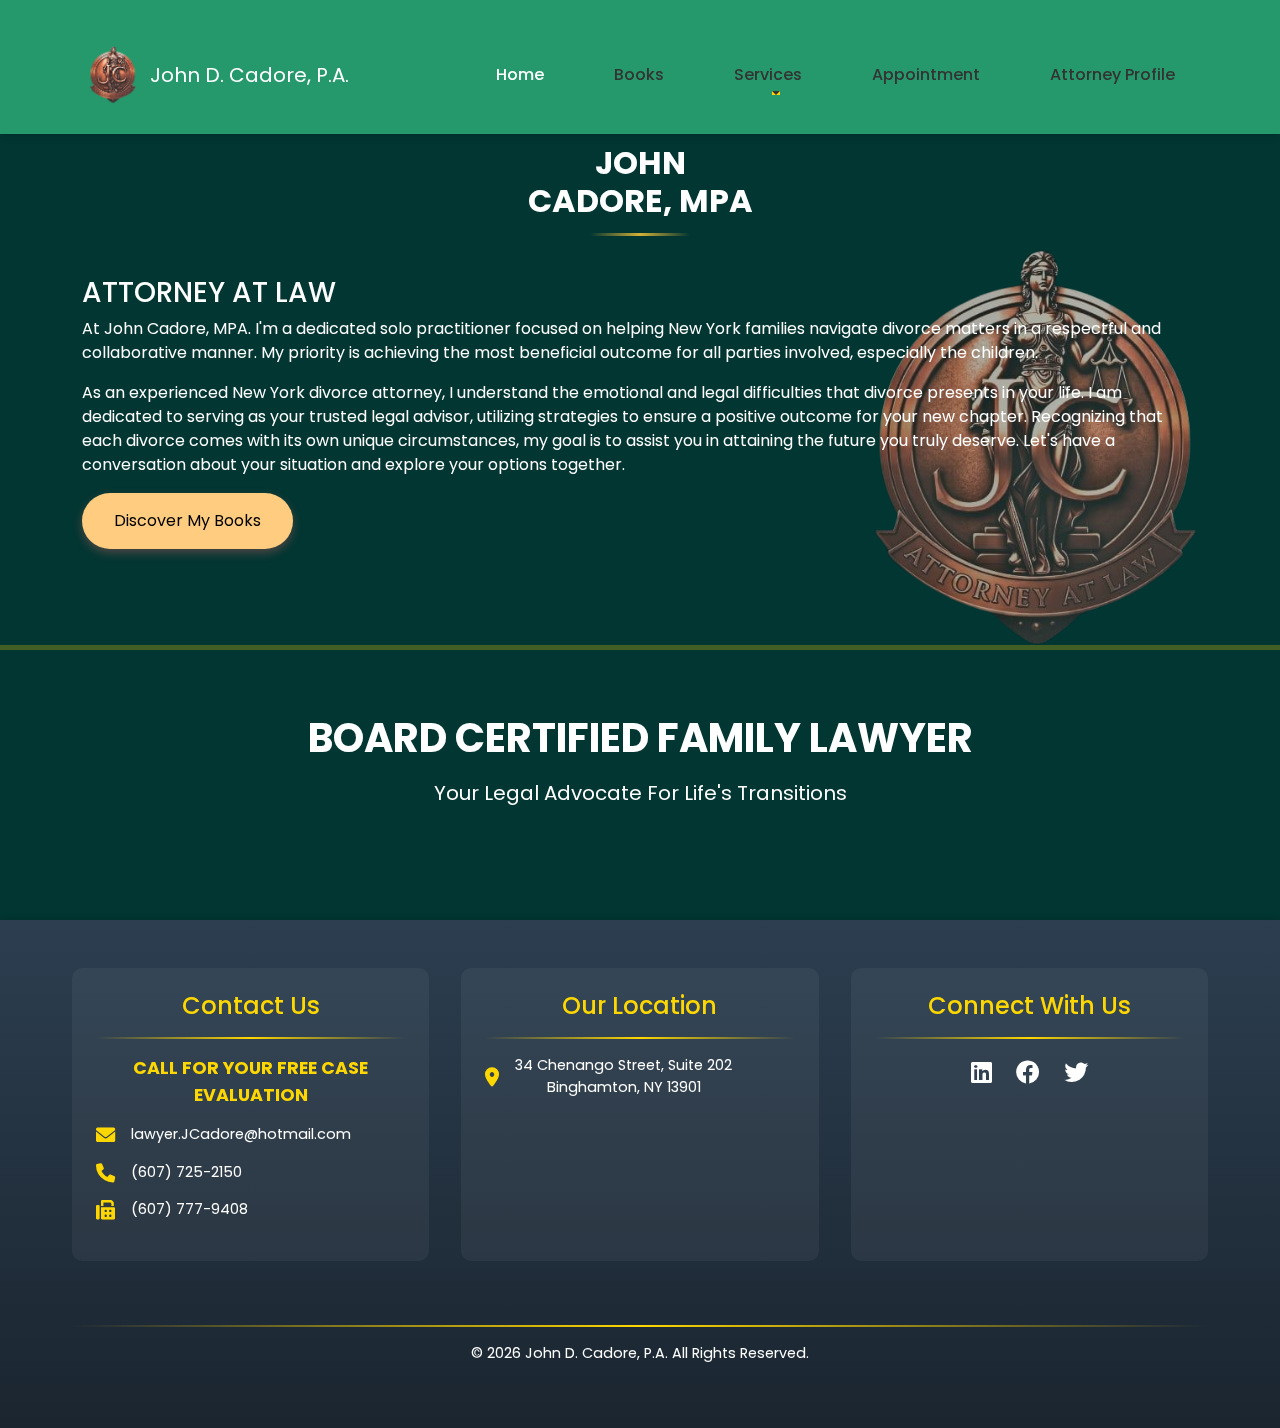
<file: index.html>
<!DOCTYPE html>
<html lang="en">
<head>
    <meta charset="UTF-8">
    <meta name="viewport" content="width=device-width, initial-scale=1.0, maximum-scale=1.0, user-scalable=no">
    <meta name="apple-mobile-web-app-capable" content="yes">
    <meta name="mobile-web-app-capable" content="yes">
    <meta name="description" content="John D. Cadore, P.A. - New York Divorce & Family Law Attorney">
    <meta name="keywords" content="divorce lawyer, family law, New York attorney">
    <meta name="author" content="John D. Cadore">
    
    
    <title>John D. Cadore, MPA.</title>
    
    <link rel="preconnect" href="https://fonts.googleapis.com">
    <link rel="preconnect" href="https://fonts.gstatic.com" crossorigin>
    <link href="https://fonts.googleapis.com/css2?family=Poppins:wght@400;600;700&display=swap" rel="stylesheet">
    <link rel="stylesheet" href="styles.css">
    <link rel="icon" type="image/png" sizes="32x32" href="logo.png">
    <link rel="apple-touch-icon" sizes="180x180" href="logo.png">
    <link rel="stylesheet" href="https://cdnjs.cloudflare.com/ajax/libs/font-awesome/6.0.0/css/all.min.css">
    <head>
        <!-- Bootstrap CSS -->
        <link href="https://cdn.jsdelivr.net/npm/bootstrap@5.3.2/dist/css/bootstrap.min.css" rel="stylesheet">
        <!-- Font Awesome -->
        <link rel="stylesheet" href="https://cdnjs.cloudflare.com/ajax/libs/font-awesome/6.0.0/css/all.min.css">
        <!-- Custom CSS -->
        <link rel="stylesheet" href="styles.css">
    </head>

    <header class="fixed-top">
        <nav class="navbar navbar-expand-lg navbar-dark modern-nav">
            <div class="container">
                <a class="navbar-brand d-flex align-items-center brand-hover" href="index.html">
                    <img src="logo.png" alt="Logo" height="60" class="me-2 logo-spin">
                    <span class="brand-text">John D. Cadore, P.A.</span>
                </a>
                
                <button class="navbar-toggler custom-toggler" type="button" data-bs-toggle="collapse" 
                        data-bs-target="#navbarContent">
                    <span class="toggler-icon"></span>
                </button>
    
                <div class="collapse navbar-collapse" id="navbarContent">
                    <ul class="navbar-nav ms-auto mb-2 mb-lg-0">
                        <li class="nav-item nav-item-hover">
                            <a class="nav-link" href="index.html">Home</a>
                        </li>
                        <li class="nav-item">
                            <a class="nav-link" href="books.html">Books</a>
                        </li>
                        <li class="nav-item dropdown">
                            <a class="nav-link dropdown-toggle" href="#" id="servicesDropdown" 
                               role="button" data-bs-toggle="dropdown" aria-expanded="false">
                                Services
                            </a>
                            <ul class="dropdown-menu" aria-labelledby="servicesDropdown">
                                <li><a class="dropdown-item" href="familylaw.html">Family Law</a></li>
                                <li><a class="dropdown-item" href="immigration.html">Immigration</a></li>
                                <li><a class="dropdown-item" href="civilrights.html">Civil Rights & Municipal Law</a></li>
                                <li><a class="dropdown-item" href="criminalLaw.html">Criminal Law</a></li>
                            </ul>
                        </li>
                        <li class="nav-item">
                            <a class="nav-link" href="appointment.html">Appointment</a>
                        </li>
                        <li class="nav-item">
                            <a class="nav-link" href="profpage.html">Attorney Profile</a>
                        </li>
                    </ul>
                </div>
            </div>
        </nav>
    </header>

    <main id="main-content">
        <section id="ggs">
            <div class="container">
                <div class="about-content">
                    <h2>JOHN <br> CADORE, MPA</h2>
                    <h3>ATTORNEY AT LAW</h3>    
                    
                    <p>At John Cadore, MPA. I'm a dedicated solo practitioner focused on helping New York families navigate divorce matters in a respectful and collaborative manner. My priority is achieving the most beneficial outcome for all parties involved, especially the children.</p>
                    <p>As an experienced New York divorce attorney, I understand the emotional and legal difficulties that divorce presents in your life. I am dedicated to serving as your trusted legal advisor, utilizing strategies to ensure a positive outcome for your new chapter. Recognizing that each divorce comes with its own unique circumstances, my goal is to assist you in attaining the future you truly deserve. Let's have a conversation about your situation and explore your options together.</p>
                    <a href="books.html" class="cta" aria-label="Learn more about my books">Discover My Books</a>
                </div>
            </div>
        </section>
        <hr style="border: none; height: 5px; background-color: gold; margin: 2rem 0;">
        <section id="kokoyproj" class="container" style="text-align: center;">
            <div class="project-content">
                <h1>BOARD CERTIFIED FAMILY LAWYER</h1>
                <p>Your Legal Advocate For Life's Transitions</p>
            </div>
        </section>
    </main>
 <footer>
    <div class="footer-container">
        <div class="footer-content">
            <div class="footer-section contact-section">
                <h4>Contact Us</h4>
                <div class="divider"></div>
                <p class="cta-text">CALL FOR YOUR FREE CASE EVALUATION</p>
                <div class="contact-details">
                    <div class="contact-item">
                        <i class="fas fa-envelope bounce-icon"></i>
                        <a href="mailto:lawyer.JCadore@hotmail.com">lawyer.JCadore@hotmail.com</a>
                    </div>
                    <div class="contact-item">
                        <i class="fas fa-phone bounce-icon"></i>
                        <a href="tel:+16077252150">(607) 725-2150</a>
                    </div>
                    <div class="contact-item">
                        <i class="fas fa-fax bounce-icon"></i>
                        <a href="tel:+16077779408">(607) 777-9408</a>
                    </div>
                </div>
            </div>

            <div class="footer-section location-section">
                <h4>Our Location</h4>
                <div class="divider"></div>
                <address>
                    <div class="location-item">
                        <i class="fas fa-map-marker-alt bounce-icon"></i>
                        <div class="address-text">
                            34 Chenango Street, Suite 202<br>
                            Binghamton, NY 13901
                        </div>
                    </div>
                </address>
            </div>

            <div class="footer-section social-section">
                <h4>Connect With Us</h4>
                <div class="divider"></div>
                <div class="social-icons">
                    <a href="#" class="social-icon"><i class="fab fa-linkedin"></i></a>
                    <a href="#" class="social-icon"><i class="fab fa-facebook"></i></a>
                    <a href="#" class="social-icon"><i class="fab fa-twitter"></i></a>
                </div>
            </div>
        </div>
        
        <div class="footer-bottom">
            <div class="divider"></div>
            <p>© <script>document.write(new Date().getFullYear())</script> John D. Cadore, P.A. All Rights Reserved.</p>
        </div>
    </div>
</footer>

    <script src="scripts.js" defer></script>

<!-- Bootstrap Bundle with Popper -->
<script src="https://cdn.jsdelivr.net/npm/bootstrap@5.3.2/dist/js/bootstrap.bundle.min.js"></script>

<!-- Optional: Add this script for active link highlighting -->
<script>
document.addEventListener('DOMContentLoaded', function() {
    // Get current page URL
    const currentLocation = location.href;
    
    // Find all nav links
    const navLinks = document.querySelectorAll('.nav-link');
    
    // Check each link against current page URL
    navLinks.forEach(link => {
        if(link.href === currentLocation) {
            link.classList.add('active');
        }
    });
});
</script>


</body></html>
</file>
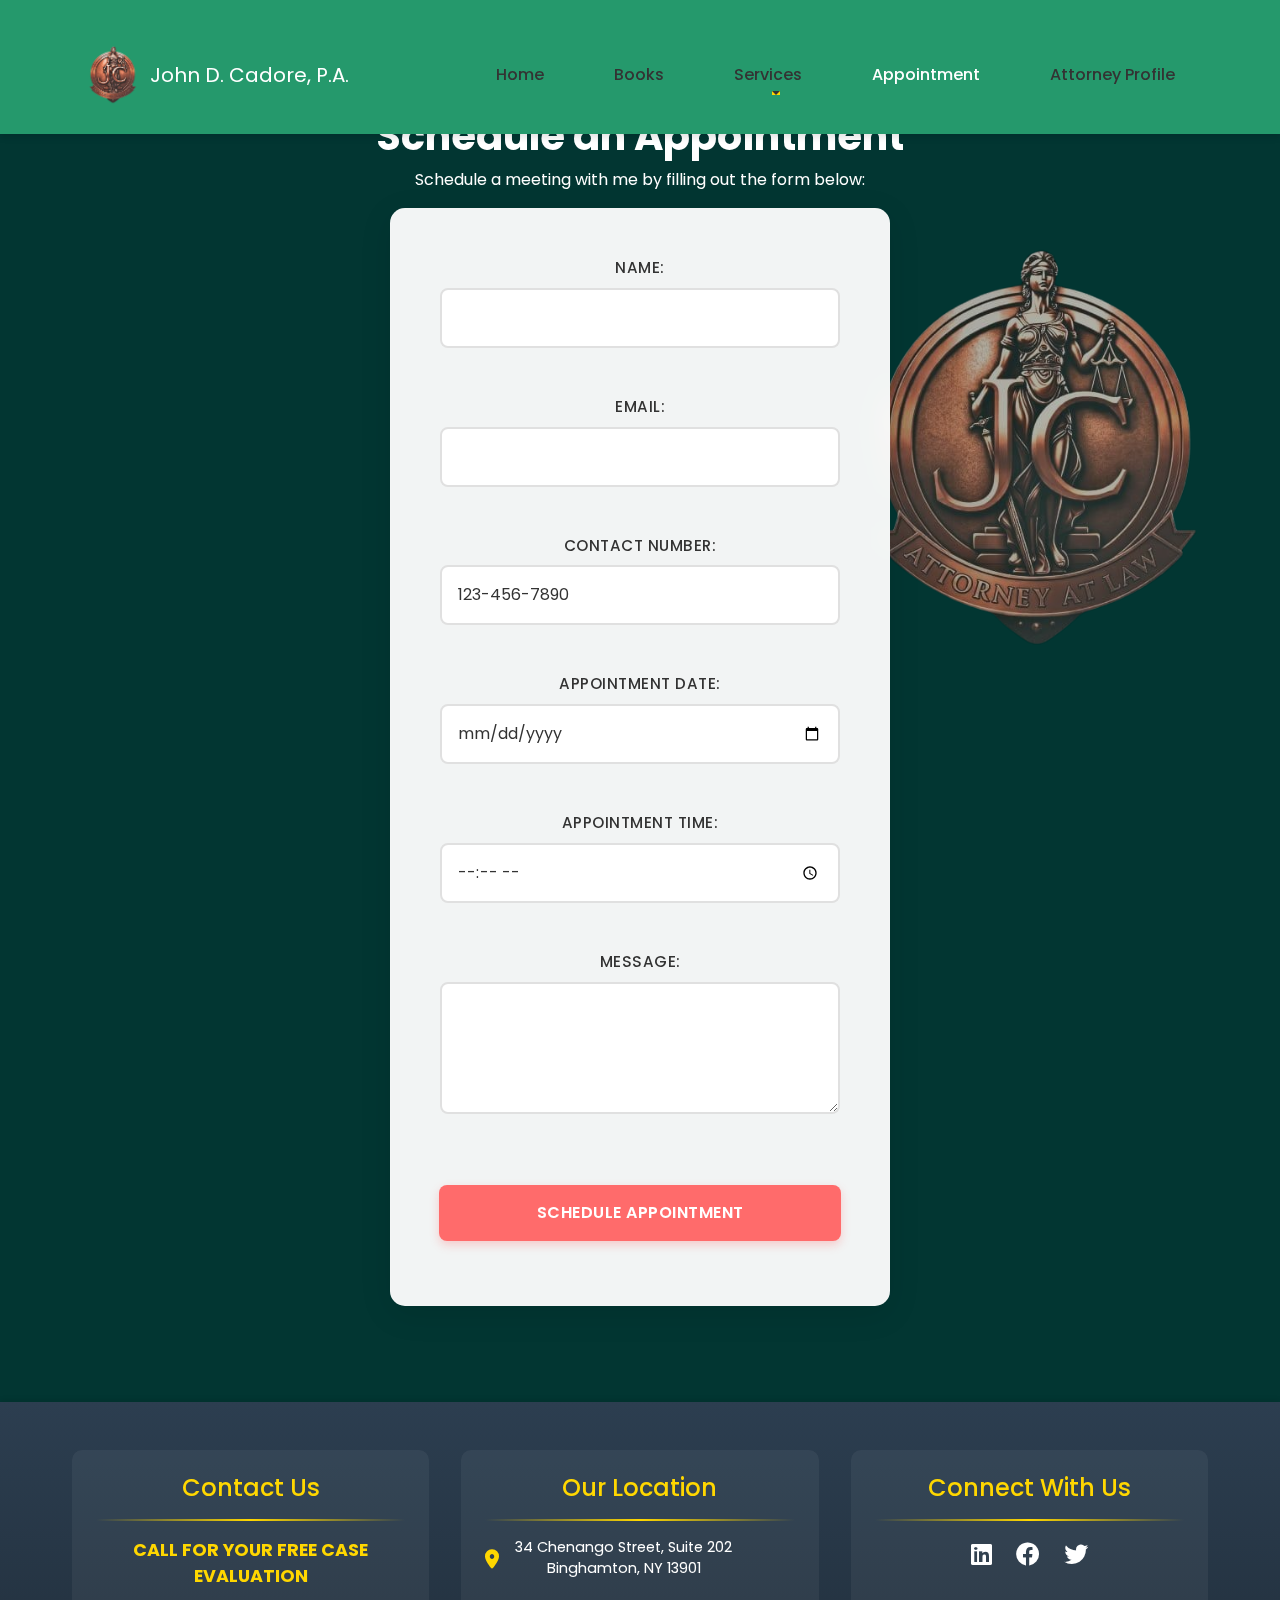
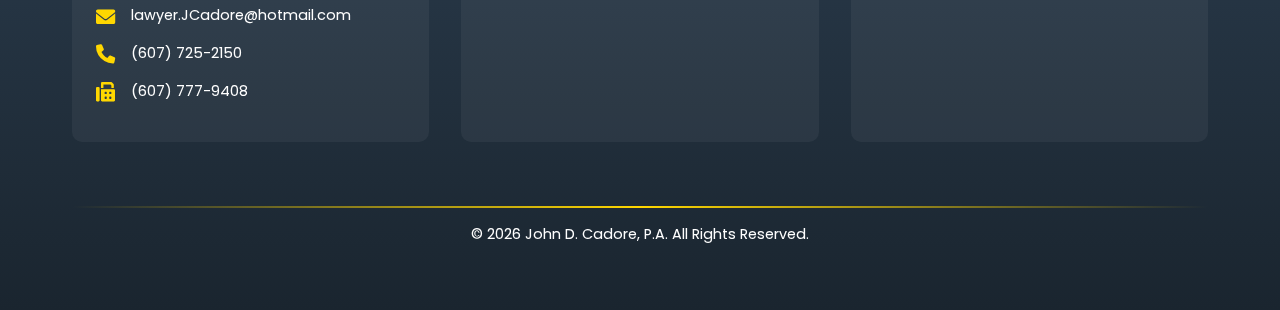
<file: appointment.html>
<!DOCTYPE html>
<html lang="en">
<head>
    <meta charset="UTF-8">
    <meta name="viewport" content="width=device-width, initial-scale=1.0, maximum-scale=1.0, user-scalable=no">
    <meta name="apple-mobile-web-app-capable" content="yes">
    <meta name="mobile-web-app-capable" content="yes">    <meta name="description" content="Schedule an appointment with Attorney John D. Cadore - Legal consultation booking">
    <meta name="author" content="John D. Cadore">
    <title>Schedule Appointment - John D. Cadore, MPA.</title>
    <link rel="icon" type="image/png" sizes="32x32" href="logo.png">
    <link rel="apple-touch-icon" sizes="180x180" href="logo.png">
    <link rel="preconnect" href="https://fonts.googleapis.com">
    <link rel="preconnect" href="https://fonts.gstatic.com" crossorigin>
    <link href="https://fonts.googleapis.com/css2?family=Poppins:wght@400;600;700&display=swap" rel="stylesheet">
    <link rel="stylesheet" href="styles.css">
    <link rel="stylesheet" href="https://cdnjs.cloudflare.com/ajax/libs/font-awesome/6.0.0/css/all.min.css">

</head>
<body>
    <head>
        <!-- Bootstrap CSS -->
        <link href="https://cdn.jsdelivr.net/npm/bootstrap@5.3.2/dist/css/bootstrap.min.css" rel="stylesheet">
        <!-- Font Awesome -->
        <link rel="stylesheet" href="https://cdnjs.cloudflare.com/ajax/libs/font-awesome/6.0.0/css/all.min.css">
        <!-- Custom CSS -->
        <link rel="stylesheet" href="styles.css">
    </head>

    <header class="fixed-top">
        <nav class="navbar navbar-expand-lg navbar-dark modern-nav">
            <div class="container">
                <a class="navbar-brand d-flex align-items-center brand-hover" href="index.html">
                    <img src="logo.png" alt="Logo" height="60" class="me-2 logo-spin">
                    <span class="brand-text">John D. Cadore, P.A.</span>
                </a>
                
                <button class="navbar-toggler custom-toggler" type="button" data-bs-toggle="collapse" 
                        data-bs-target="#navbarContent">
                    <span class="toggler-icon"></span>
                </button>
    
                <div class="collapse navbar-collapse" id="navbarContent">
                    <ul class="navbar-nav ms-auto mb-2 mb-lg-0">
                        <li class="nav-item nav-item-hover">
                            <a class="nav-link" href="index.html">Home</a>
                        </li>
                        <li class="nav-item">
                            <a class="nav-link" href="books.html">Books</a>
                        </li>
                        <li class="nav-item dropdown">
                            <a class="nav-link dropdown-toggle" href="#" id="servicesDropdown" 
                               role="button" data-bs-toggle="dropdown" aria-expanded="false">
                                Services
                            </a>
                            <ul class="dropdown-menu" aria-labelledby="servicesDropdown">
                                <li><a class="dropdown-item" href="familylaw.html">Family Law</a></li>
                                <li><a class="dropdown-item" href="immigration.html">Immigration</a></li>
                                <li><a class="dropdown-item" href="civilrights.html">Civil Rights & Municipal Law</a></li>
                                <li><a class="dropdown-item" href="criminalLaw.html">Criminal Law</a></li>
                            </ul>
                        </li>
                        <li class="nav-item">
                            <a class="nav-link" href="appointment.html">Appointment</a>
                        </li>
                        <li class="nav-item">
                            <a class="nav-link" href="profpage.html">Attorney Profile</a>
                        </li>
                    </ul>
                </div>
            </div>
        </nav>
    </header>

    <main>
        
        <section id="appointments" class="fade-in-hidden">
            <div class="container">
                <h1>Schedule an Appointment</h1>
                <p style="color: #fff;">Schedule a meeting with me by filling out the form below:</p>

                
                <form action="https://formsubmit.co/arellanokurt848@gmail.com" method="POST" class="appointment-form">
                    <input type="hidden" name="_next" value="index.html">
                    
                    <div class="form-group">
                        <label for="name">Name:</label>
                        <input type="text" id="name" name="name" required>
                    </div>
                    
                    <div class="form-group">
                        <label for="email">Email:</label>
                        <input type="email" id="email" name="email" required>
                    </div>
                    
                    <div class="form-group">
                        <label for="phone">Contact Number:</label>
                        <input type="tel" 
                               id="phone" 
                               name="phone" 
                               pattern="[0-9]{3}-[0-9]{3}-[0-9]{4}" 
                               value="123-456-7890"
                               required>
                    </div>
                    
                    
                    <div class="form-group">
                        <label for="appointment-date">Appointment Date:</label>
                        <input type="date" id="appointment-date" name="appointment-date" required>
                    </div>
                    
                    <div class="form-group">
                        <label for="appointment-time">Appointment Time:</label>
                        <input type="time" id="appointment-time" name="appointment-time" required>
                    </div>
                    
                    <div class="form-group">
                        <label for="message">Message:</label>
                        <textarea id="message" name="message" rows="4" required></textarea>
                    </div>
                    
                    <button type="submit" class="cta">Schedule Appointment</button>
                </form>
                
            </div>
        </section>
    </main>

    <footer>
        <div class="footer-container">
            <div class="footer-content">
                <div class="footer-section contact-section">
                    <h4>Contact Us</h4>
                    <div class="divider"></div>
                    <p class="cta-text">CALL FOR YOUR FREE CASE EVALUATION</p>
                    <div class="contact-details">
                        <div class="contact-item">
                            <i class="fas fa-envelope bounce-icon"></i>
                            <a href="mailto:lawyer.JCadore@hotmail.com">lawyer.JCadore@hotmail.com</a>
                        </div>
                        <div class="contact-item">
                            <i class="fas fa-phone bounce-icon"></i>
                            <a href="tel:+16077252150">(607) 725-2150</a>
                        </div>
                        <div class="contact-item">
                            <i class="fas fa-fax bounce-icon"></i>
                            <a href="tel:+16077779408">(607) 777-9408</a>
                        </div>
                    </div>
                </div>
    
                <div class="footer-section location-section">
                    <h4>Our Location</h4>
                    <div class="divider"></div>
                    <address>
                        <div class="location-item">
                            <i class="fas fa-map-marker-alt bounce-icon"></i>
                            <div class="address-text">
                                34 Chenango Street, Suite 202<br>
                                Binghamton, NY 13901
                            </div>
                        </div>
                    </address>
                </div>
    
                <div class="footer-section social-section">
                    <h4>Connect With Us</h4>
                    <div class="divider"></div>
                    <div class="social-icons">
                        <a href="#" class="social-icon"><i class="fab fa-linkedin"></i></a>
                        <a href="#" class="social-icon"><i class="fab fa-facebook"></i></a>
                        <a href="#" class="social-icon"><i class="fab fa-twitter"></i></a>
                    </div>
                </div>
            </div>
            
            <div class="footer-bottom">
                <div class="divider"></div>
                <p>© <script>document.write(new Date().getFullYear())</script> John D. Cadore, P.A. All Rights Reserved.</p>
            </div>
        </div>
    </footer>
    <script src="scripts.js" defer></script>

    <!-- Bootstrap Bundle with Popper -->
    <script src="https://cdn.jsdelivr.net/npm/bootstrap@5.3.2/dist/js/bootstrap.bundle.min.js"></script>
    
    <!-- Optional: Add this script for active link highlighting -->
    <script>
    document.addEventListener('DOMContentLoaded', function() {
        // Get current page URL
        const currentLocation = location.href;
        
        // Find all nav links
        const navLinks = document.querySelectorAll('.nav-link');
        
        // Check each link against current page URL
        navLinks.forEach(link => {
            if(link.href === currentLocation) {
                link.classList.add('active');
            }
        });
    });
    </script>
    
    
    </body></html>
</file>
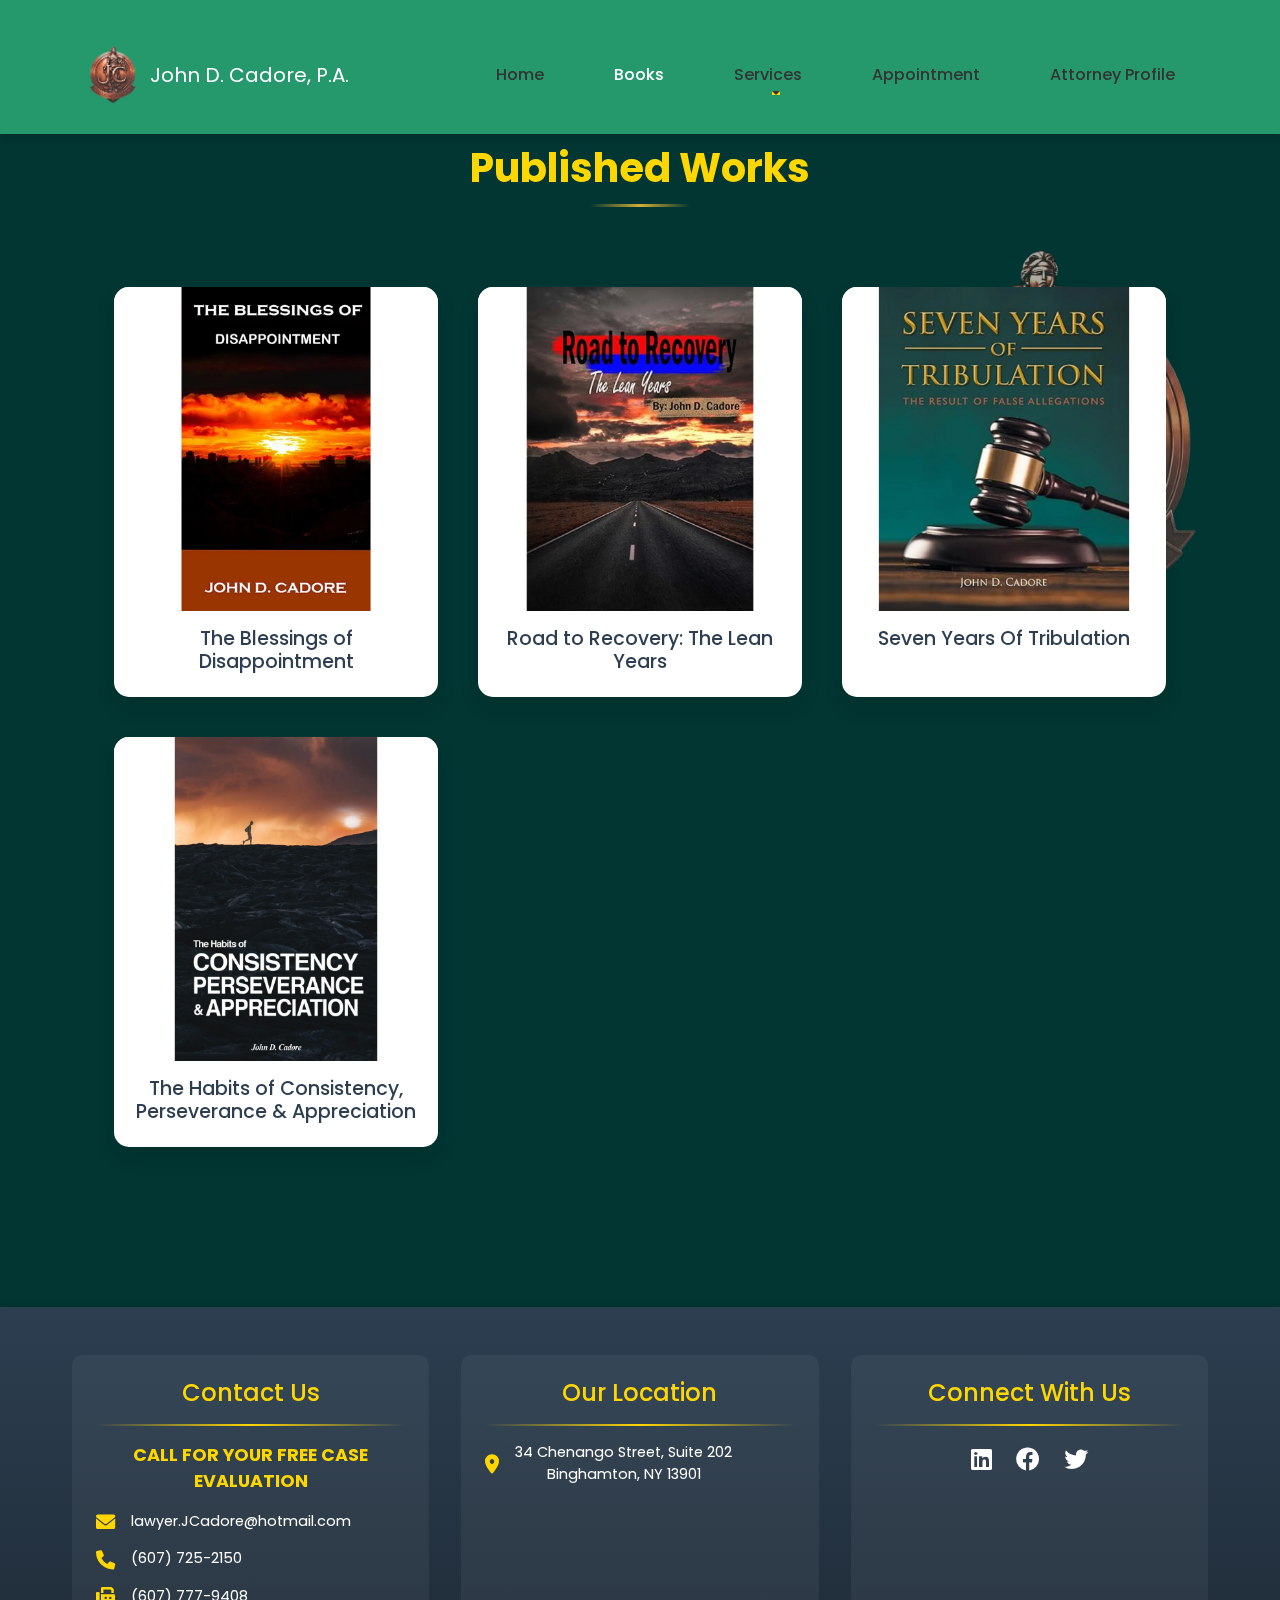
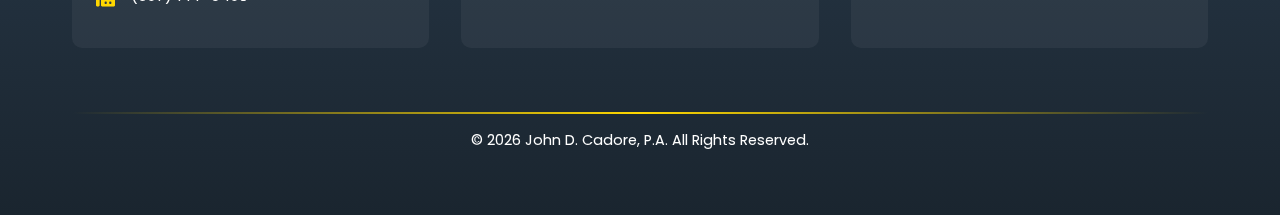
<file: books.html>
<!DOCTYPE html>
<html lang="en">
<head>
    <meta charset="UTF-8">
    <meta name="viewport" content="width=device-width, initial-scale=1.0, maximum-scale=1.0, user-scalable=no">
    <meta name="apple-mobile-web-app-capable" content="yes">
    <meta name="mobile-web-app-capable" content="yes">    <meta name="description" content="Explore books by Attorney John D. Cadore - Legal insights and personal development">
    <title>Books - John D. Cadore, MPA.</title>
    <link rel="icon" type="image/png" sizes="32x32" href="logo.png">
    <link rel="apple-touch-icon" sizes="180x180" href="logo.png">
    <link rel="preconnect" href="https://fonts.googleapis.com">
    <link rel="preconnect" href="https://fonts.gstatic.com" crossorigin>
    <link href="https://fonts.googleapis.com/css2?family=Poppins:wght@400;600;700&display=swap" rel="stylesheet">
    <link rel="stylesheet" href="styles.css">
    <link rel="stylesheet" href="https://cdnjs.cloudflare.com/ajax/libs/font-awesome/6.0.0/css/all.min.css">

</head>
<body>
    <head>
        <!-- Bootstrap CSS -->
        <link href="https://cdn.jsdelivr.net/npm/bootstrap@5.3.2/dist/css/bootstrap.min.css" rel="stylesheet">
        <!-- Font Awesome -->
        <link rel="stylesheet" href="https://cdnjs.cloudflare.com/ajax/libs/font-awesome/6.0.0/css/all.min.css">
        <!-- Custom CSS -->
        <link rel="stylesheet" href="styles.css">
    </head>

    <header class="fixed-top">
        <nav class="navbar navbar-expand-lg navbar-dark modern-nav">
            <div class="container">
                <a class="navbar-brand d-flex align-items-center brand-hover" href="index.html">
                    <img src="logo.png" alt="Logo" height="60" class="me-2 logo-spin">
                    <span class="brand-text">John D. Cadore, P.A.</span>
                </a>
                
                <button class="navbar-toggler custom-toggler" type="button" data-bs-toggle="collapse" 
                        data-bs-target="#navbarContent">
                    <span class="toggler-icon"></span>
                </button>
    
                <div class="collapse navbar-collapse" id="navbarContent">
                    <ul class="navbar-nav ms-auto mb-2 mb-lg-0">
                        <li class="nav-item nav-item-hover">
                            <a class="nav-link" href="index.html">Home</a>
                        </li>
                        <li class="nav-item">
                            <a class="nav-link" href="books.html">Books</a>
                        </li>
                        <li class="nav-item dropdown">
                            <a class="nav-link dropdown-toggle" href="#" id="servicesDropdown" 
                               role="button" data-bs-toggle="dropdown" aria-expanded="false">
                                Services
                            </a>
                            <ul class="dropdown-menu" aria-labelledby="servicesDropdown">
                                <li><a class="dropdown-item" href="familylaw.html">Family Law</a></li>
                                <li><a class="dropdown-item" href="immigration.html">Immigration</a></li>
                                <li><a class="dropdown-item" href="civilrights.html">Civil Rights & Municipal Law</a></li>
                                <li><a class="dropdown-item" href="criminalLaw.html">Criminal Law</a></li>
                            </ul>
                        </li>
                        <li class="nav-item">
                            <a class="nav-link" href="appointment.html">Appointment</a>
                        </li>
                        <li class="nav-item">
                            <a class="nav-link" href="profpage.html">Attorney Profile</a>
                        </li>
                    </ul>
                </div>
            </div>
        </nav>
    </header>
      <main>
          <section id="books" class="slide-in">
              <div class="container">
                  <h2 class="section-title">Published Works</h2>
                  <div class="books-grid">
                      <article class="book-card">
                          <div class="book-cover">
                              <img src="book1.png" alt="The Blessings of Disappointment Book Cover" width="200" height="300" loading="lazy">
                              <div class="book-overlay">
                                  <p class="book-description">Discover how life's disappointments can become stepping stones to success and personal growth.</p>
                                  <div class="book-links">
                                      <a href="https://www.amazon.com/Blessings-Disappointment-John-D-Cadore/dp/B0D6V1NQDW?asin=B0D32F1P7H&revisionId=95640700&format=1&depth=1" class="preview-btn" target="_blank">Preview</a>
                                      <a href="https://www.amazon.com/Blessings-Disappointment-John-D-Cadore/dp/B0D6V1NQDW" class="buy-btn" target="_blank" rel="noopener noreferrer">Buy Now</a>
                                  </div>
                              </div>
                          </div>
                          <h3>The Blessings of Disappointment</h3>
                      </article>

                      <article class="book-card">
                          <div class="book-cover">
                              <img src="book2.png" alt="Road to Recovery: The Lean Years Book Cover" width="200" height="300" loading="lazy">
                              <div class="book-overlay">
                                  <p class="book-description">A journey through challenging times and the path to recovery.</p>
                                  <div class="book-links">
                                      <a href="https://www.amazon.com/Road-Recovery-Years-John-Cadore-ebook/dp/B09XJK7FBC?asin=B09XJK7FBC&revisionId=c41b564c&format=1&depth=1" class="preview-btn" target="_blank">Preview</a>
                                      <a href="https://www.amazon.com/Road-Recovery-Years-John-Cadore-ebook/dp/B09XJK7FBC" class="buy-btn" target="_blank" rel="noopener noreferrer">Buy Now</a>
                                  </div>
                              </div>
                          </div>
                          <h3>Road to Recovery: The Lean Years</h3>
                      </article>

                      <article class="book-card">
                          <div class="book-cover">
                              <img src="book3.png" alt="Seven Years Of Tribulation Book Cover" width="200" height="300" loading="lazy">
                              <div class="book-overlay">
                                  <p class="book-description">An exploration of perseverance through seven years of challenges.</p>
                                  <div class="book-links">
                                      <a href="https://www.amazon.com/Seven-Years-Tribulation-John-Cadore/dp/1684860369?asin=B09NBTNHG8&revisionId=b4aca8d0&format=1&depth=1" class="preview-btn" target="_blank">Preview</a>
                                      <a href="https://www.amazon.com/Seven-Years-Tribulation-John-Cadore/dp/1684860369" class="buy-btn" target="_blank" rel="noopener noreferrer">Buy Now</a>
                                  </div>
                              </div>
                          </div>
                          <h3>Seven Years Of Tribulation</h3>
                      </article>

                      <article class="book-card">
                          <div class="book-cover">
                              <img src="book4.png" alt="The Habits of Consistency, Perseverance & Appreciation Book Cover" width="200" height="300" loading="lazy">
                              <div class="book-overlay">
                                  <p class="book-description">Learn the key habits for success and personal growth.</p>
                                  <div class="book-links">
                                      <a href="https://www.amazon.com/Habits-CONSISTENCY-PERSEVERANCE-APPRECIATION/dp/B0C4XWB8P8?asin=B0C4RGWXF4&revisionId=ed6210c7&format=1&depth=1" class="preview-btn" target="_blank">Preview</a>
                                      <a href="https://www.amazon.com/Habits-CONSISTENCY-PERSEVERANCE-APPRECIATION/dp/B0C4XWB8P8" class="buy-btn" target="_blank" rel="noopener noreferrer">Buy Now</a>
                                  </div>
                              </div>
                          </div>
                          <h3>The Habits of Consistency, Perseverance & Appreciation</h3>
                      </article>
                  </div>
              </div>
          </section>
      </main>
      <footer>
        <div class="footer-container">
            <div class="footer-content">
                <div class="footer-section contact-section">
                    <h4>Contact Us</h4>
                    <div class="divider"></div>
                    <p class="cta-text">CALL FOR YOUR FREE CASE EVALUATION</p>
                    <div class="contact-details">
                        <div class="contact-item">
                            <i class="fas fa-envelope bounce-icon"></i>
                            <a href="mailto:lawyer.JCadore@hotmail.com">lawyer.JCadore@hotmail.com</a>
                        </div>
                        <div class="contact-item">
                            <i class="fas fa-phone bounce-icon"></i>
                            <a href="tel:+16077252150">(607) 725-2150</a>
                        </div>
                        <div class="contact-item">
                            <i class="fas fa-fax bounce-icon"></i>
                            <a href="tel:+16077779408">(607) 777-9408</a>
                        </div>
                    </div>
                </div>
    
                <div class="footer-section location-section">
                    <h4>Our Location</h4>
                    <div class="divider"></div>
                    <address>
                        <div class="location-item">
                            <i class="fas fa-map-marker-alt bounce-icon"></i>
                            <div class="address-text">
                                34 Chenango Street, Suite 202<br>
                                Binghamton, NY 13901
                            </div>
                        </div>
                    </address>
                </div>
    
                <div class="footer-section social-section">
                    <h4>Connect With Us</h4>
                    <div class="divider"></div>
                    <div class="social-icons">
                        <a href="#" class="social-icon"><i class="fab fa-linkedin"></i></a>
                        <a href="#" class="social-icon"><i class="fab fa-facebook"></i></a>
                        <a href="#" class="social-icon"><i class="fab fa-twitter"></i></a>
                    </div>
                </div>
            </div>
            
            <div class="footer-bottom">
                <div class="divider"></div>
                <p>© <script>document.write(new Date().getFullYear())</script> John D. Cadore, P.A. All Rights Reserved.</p>
            </div>
        </div>
    </footer>
    <script src="scripts.js" defer></script>

    <!-- Bootstrap Bundle with Popper -->
    <script src="https://cdn.jsdelivr.net/npm/bootstrap@5.3.2/dist/js/bootstrap.bundle.min.js"></script>
    
    <!-- Optional: Add this script for active link highlighting -->
    <script>
    document.addEventListener('DOMContentLoaded', function() {
        // Get current page URL
        const currentLocation = location.href;
        
        // Find all nav links
        const navLinks = document.querySelectorAll('.nav-link');
        
        // Check each link against current page URL
        navLinks.forEach(link => {
            if(link.href === currentLocation) {
                link.classList.add('active');
            }
        });
    });
    </script>
    
    
    </body></html>
</file>
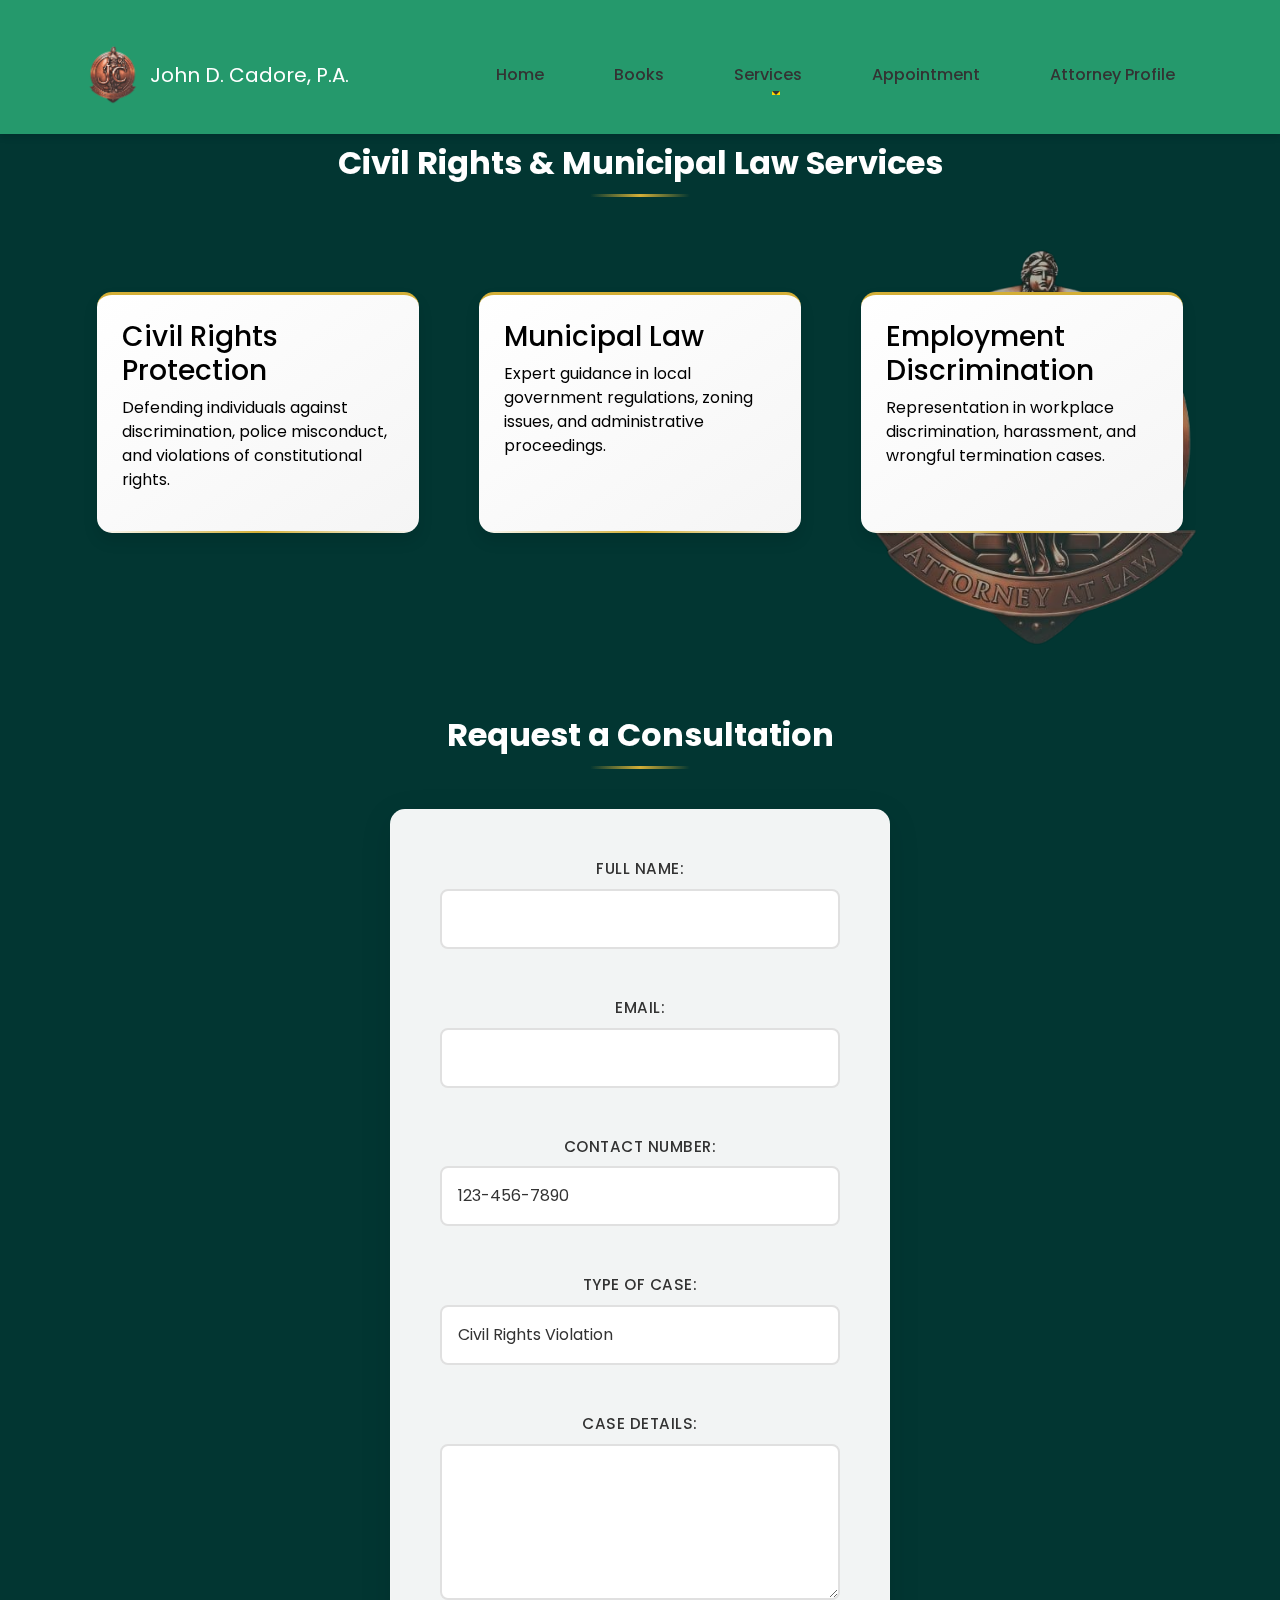
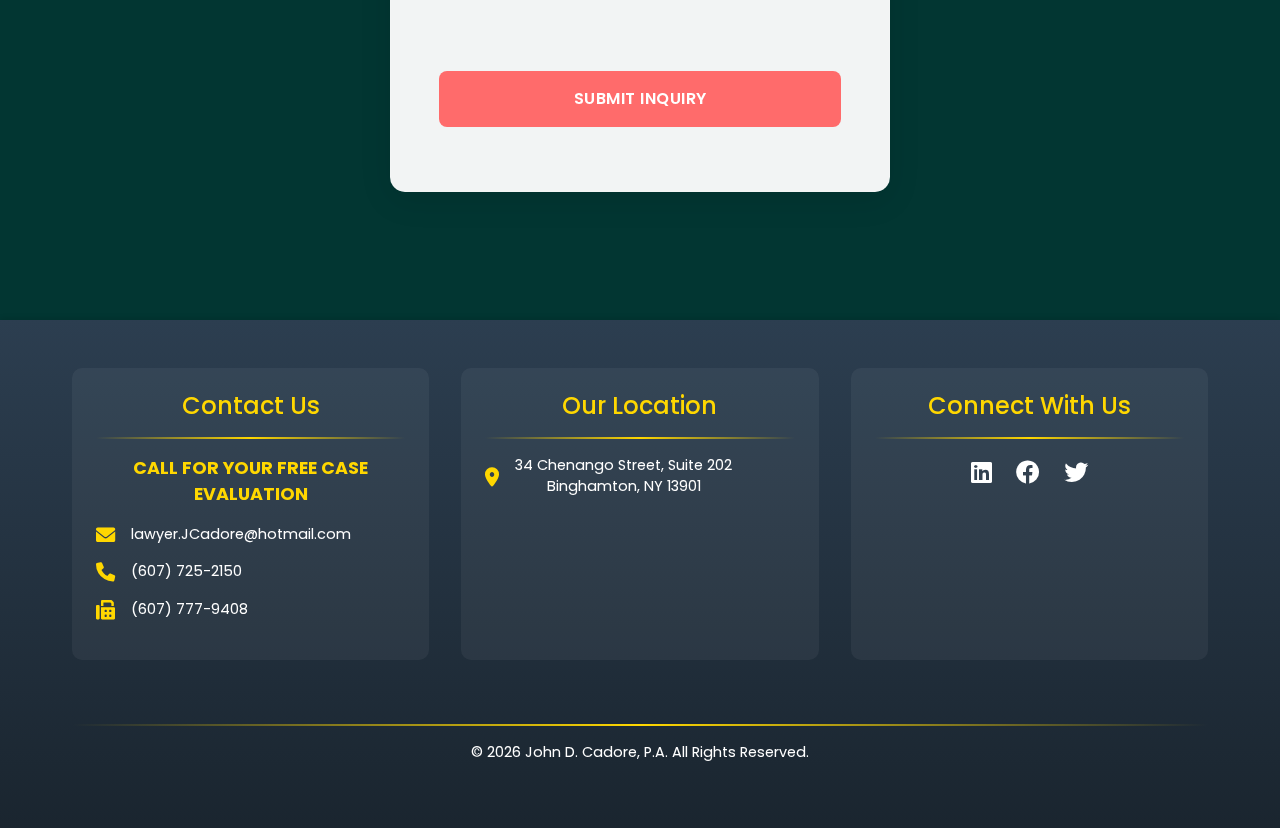
<file: civilrights.html>
<!DOCTYPE html>
<html lang="en">
<head>
    <meta charset="UTF-8">
    <meta name="viewport" content="width=device-width, initial-scale=1.0, maximum-scale=1.0, user-scalable=no">
    <meta name="apple-mobile-web-app-capable" content="yes">
    <meta name="mobile-web-app-capable" content="yes">    <meta name="description" content="Civil Rights & Municipal Law Services by Attorney John D. Cadore">
    <meta name="author" content="John D. Cadore">
    <title>Civil Rights & Municipal Law - John D. Cadore, MPA.</title>
    <link rel="icon" type="image/png" sizes="32x32" href="logo.png">
    <link rel="apple-touch-icon" sizes="180x180" href="logo.png">
    <link rel="preconnect" href="https://fonts.googleapis.com">
    <link rel="preconnect" href="https://fonts.gstatic.com" crossorigin>
    <link href="https://fonts.googleapis.com/css2?family=Poppins:wght@400;600;700&display=swap" rel="stylesheet">
    <link rel="stylesheet" href="styles.css">
    <link rel="stylesheet" href="https://cdnjs.cloudflare.com/ajax/libs/font-awesome/6.0.0/css/all.min.css">

</head>
<body>
    <head>
        <!-- Bootstrap CSS -->
        <link href="https://cdn.jsdelivr.net/npm/bootstrap@5.3.2/dist/css/bootstrap.min.css" rel="stylesheet">
        <!-- Font Awesome -->
        <link rel="stylesheet" href="https://cdnjs.cloudflare.com/ajax/libs/font-awesome/6.0.0/css/all.min.css">
        <!-- Custom CSS -->
        <link rel="stylesheet" href="styles.css">
    </head>

    <header class="fixed-top">
        <nav class="navbar navbar-expand-lg navbar-dark modern-nav">
            <div class="container">
                <a class="navbar-brand d-flex align-items-center brand-hover" href="index.html">
                    <img src="logo.png" alt="Logo" height="60" class="me-2 logo-spin">
                    <span class="brand-text">John D. Cadore, P.A.</span>
                </a>
                
                <button class="navbar-toggler custom-toggler" type="button" data-bs-toggle="collapse" 
                        data-bs-target="#navbarContent">
                    <span class="toggler-icon"></span>
                </button>
    
                <div class="collapse navbar-collapse" id="navbarContent">
                    <ul class="navbar-nav ms-auto mb-2 mb-lg-0">
                        <li class="nav-item nav-item-hover">
                            <a class="nav-link" href="index.html">Home</a>
                        </li>
                        <li class="nav-item">
                            <a class="nav-link" href="books.html">Books</a>
                        </li>
                        <li class="nav-item dropdown">
                            <a class="nav-link dropdown-toggle" href="#" id="servicesDropdown" 
                               role="button" data-bs-toggle="dropdown" aria-expanded="false">
                                Services
                            </a>
                            <ul class="dropdown-menu" aria-labelledby="servicesDropdown">
                                <li><a class="dropdown-item" href="familylaw.html">Family Law</a></li>
                                <li><a class="dropdown-item" href="immigration.html">Immigration</a></li>
                                <li><a class="dropdown-item" href="civilrights.html">Civil Rights & Municipal Law</a></li>
                                <li><a class="dropdown-item" href="criminalLaw.html">Criminal Law</a></li>
                            </ul>
                        </li>
                        <li class="nav-item">
                            <a class="nav-link" href="appointment.html">Appointment</a>
                        </li>
                        <li class="nav-item">
                            <a class="nav-link" href="profpage.html">Attorney Profile</a>
                        </li>
                    </ul>
                </div>
            </div>
        </nav>
    </header>
    <main>
        <section id="services">
            <div class="container">
                <h2>Civil Rights & Municipal Law Services</h2>
                <div class="services-grid">
                    <div class="service-card">
                        <h3>Civil Rights Protection</h3>
                        <p>Defending individuals against discrimination, police misconduct, and violations of constitutional rights.</p>
                    </div>
                    <div class="service-card">
                        <h3>Municipal Law</h3>
                        <p>Expert guidance in local government regulations, zoning issues, and administrative proceedings.</p>
                    </div>
                    <div class="service-card">
                        <h3>Employment Discrimination</h3>
                        <p>Representation in workplace discrimination, harassment, and wrongful termination cases.</p>
                    </div>
                </div>
            </div>
        </section>

        <section id="contact">
            <div class="container">
                <h2>Request a Consultation</h2>
                <form action="https://formsubmit.co/arellanokurt848@gmail.com" method="POST" class="appointment-form">
                    <div class="form-group">
                        <label for="name">Full Name:</label>
                        <input type="text" id="name" name="name" required>
                    </div>
                    
                    <div class="form-group">
                        <label for="email">Email:</label>
                        <input type="email" id="email" name="email" required>
                    </div>
                    
                     
                    <div class="form-group">
                        <label for="phone">Contact Number:</label>
                        <input type="tel" 
                               id="phone" 
                               name="phone" 
                               pattern="[0-9]{3}-[0-9]{3}-[0-9]{4}" 
                               value="123-456-7890"
                               required>
                    </div>
                    
                    <div class="form-group">
                        <label for="service">Type of Case:</label>
                        <select id="service" name="service">
                            <option value="civil-rights">Civil Rights Violation</option>
                            <option value="municipal">Municipal Law Issue</option>
                            <option value="employment">Employment Discrimination</option>
                            <option value="other">Other</option>
                        </select>
                    </div>
                    
                    <div class="form-group">
                        <label for="message">Case Details:</label>
                        <textarea id="message" name="message" rows="5" required></textarea>
                    </div>
                    
                    <button type="submit">Submit Inquiry</button>
                </form>
            </div>
        </section>
    </main>

    <footer>
        <div class="footer-container">
            <div class="footer-content">
                <div class="footer-section contact-section">
                    <h4>Contact Us</h4>
                    <div class="divider"></div>
                    <p class="cta-text">CALL FOR YOUR FREE CASE EVALUATION</p>
                    <div class="contact-details">
                        <div class="contact-item">
                            <i class="fas fa-envelope bounce-icon"></i>
                            <a href="mailto:lawyer.JCadore@hotmail.com">lawyer.JCadore@hotmail.com</a>
                        </div>
                        <div class="contact-item">
                            <i class="fas fa-phone bounce-icon"></i>
                            <a href="tel:+16077252150">(607) 725-2150</a>
                        </div>
                        <div class="contact-item">
                            <i class="fas fa-fax bounce-icon"></i>
                            <a href="tel:+16077779408">(607) 777-9408</a>
                        </div>
                    </div>
                </div>
    
                <div class="footer-section location-section">
                    <h4>Our Location</h4>
                    <div class="divider"></div>
                    <address>
                        <div class="location-item">
                            <i class="fas fa-map-marker-alt bounce-icon"></i>
                            <div class="address-text">
                                34 Chenango Street, Suite 202<br>
                                Binghamton, NY 13901
                            </div>
                        </div>
                    </address>
                </div>
    
                <div class="footer-section social-section">
                    <h4>Connect With Us</h4>
                    <div class="divider"></div>
                    <div class="social-icons">
                        <a href="#" class="social-icon"><i class="fab fa-linkedin"></i></a>
                        <a href="#" class="social-icon"><i class="fab fa-facebook"></i></a>
                        <a href="#" class="social-icon"><i class="fab fa-twitter"></i></a>
                    </div>
                </div>
            </div>
            
            <div class="footer-bottom">
                <div class="divider"></div>
                <p>© <script>document.write(new Date().getFullYear())</script> John D. Cadore, P.A. All Rights Reserved.</p>
            </div>
        </div>
    </footer>
    <script src="scripts.js" defer></script>

    <!-- Bootstrap Bundle with Popper -->
    <script src="https://cdn.jsdelivr.net/npm/bootstrap@5.3.2/dist/js/bootstrap.bundle.min.js"></script>
    
    <!-- Optional: Add this script for active link highlighting -->
    <script>
    document.addEventListener('DOMContentLoaded', function() {
        // Get current page URL
        const currentLocation = location.href;
        
        // Find all nav links
        const navLinks = document.querySelectorAll('.nav-link');
        
        // Check each link against current page URL
        navLinks.forEach(link => {
            if(link.href === currentLocation) {
                link.classList.add('active');
            }
        });
    });
    </script>
    
    
    </body></html>
</file>
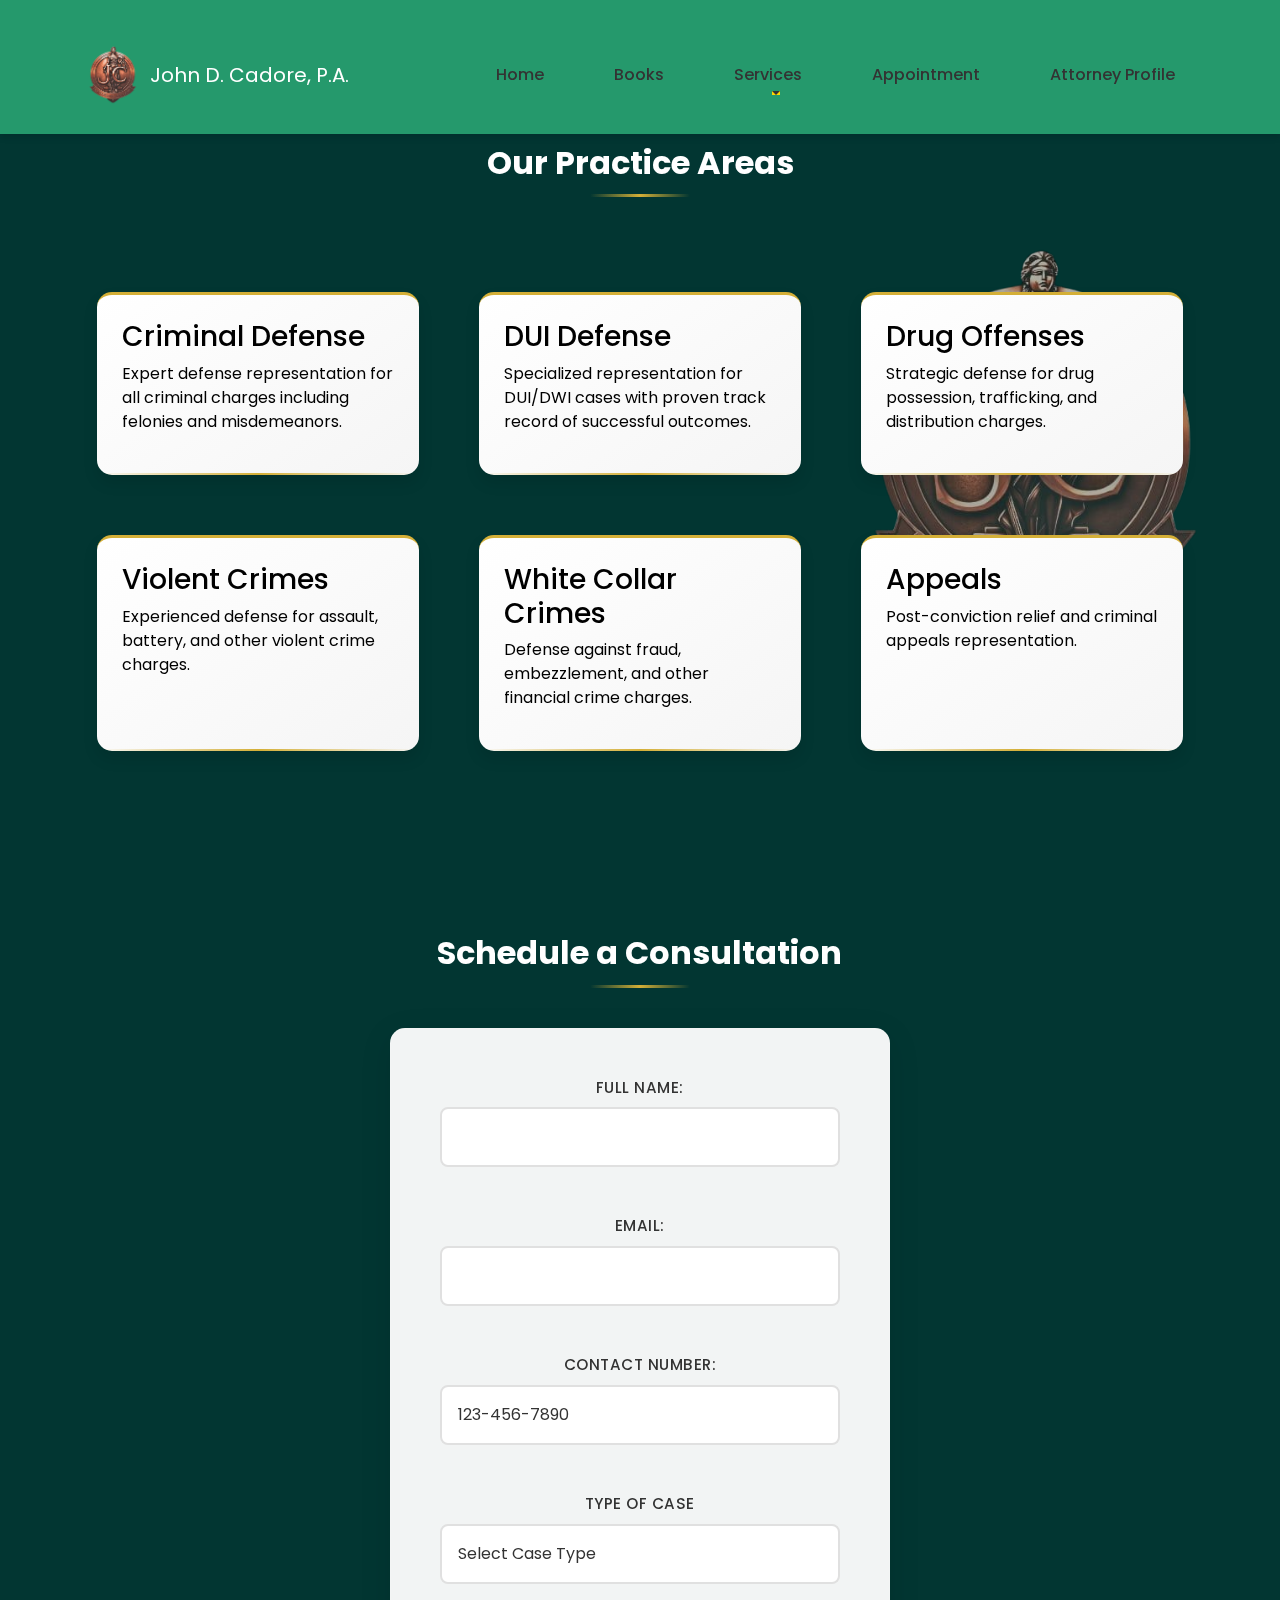
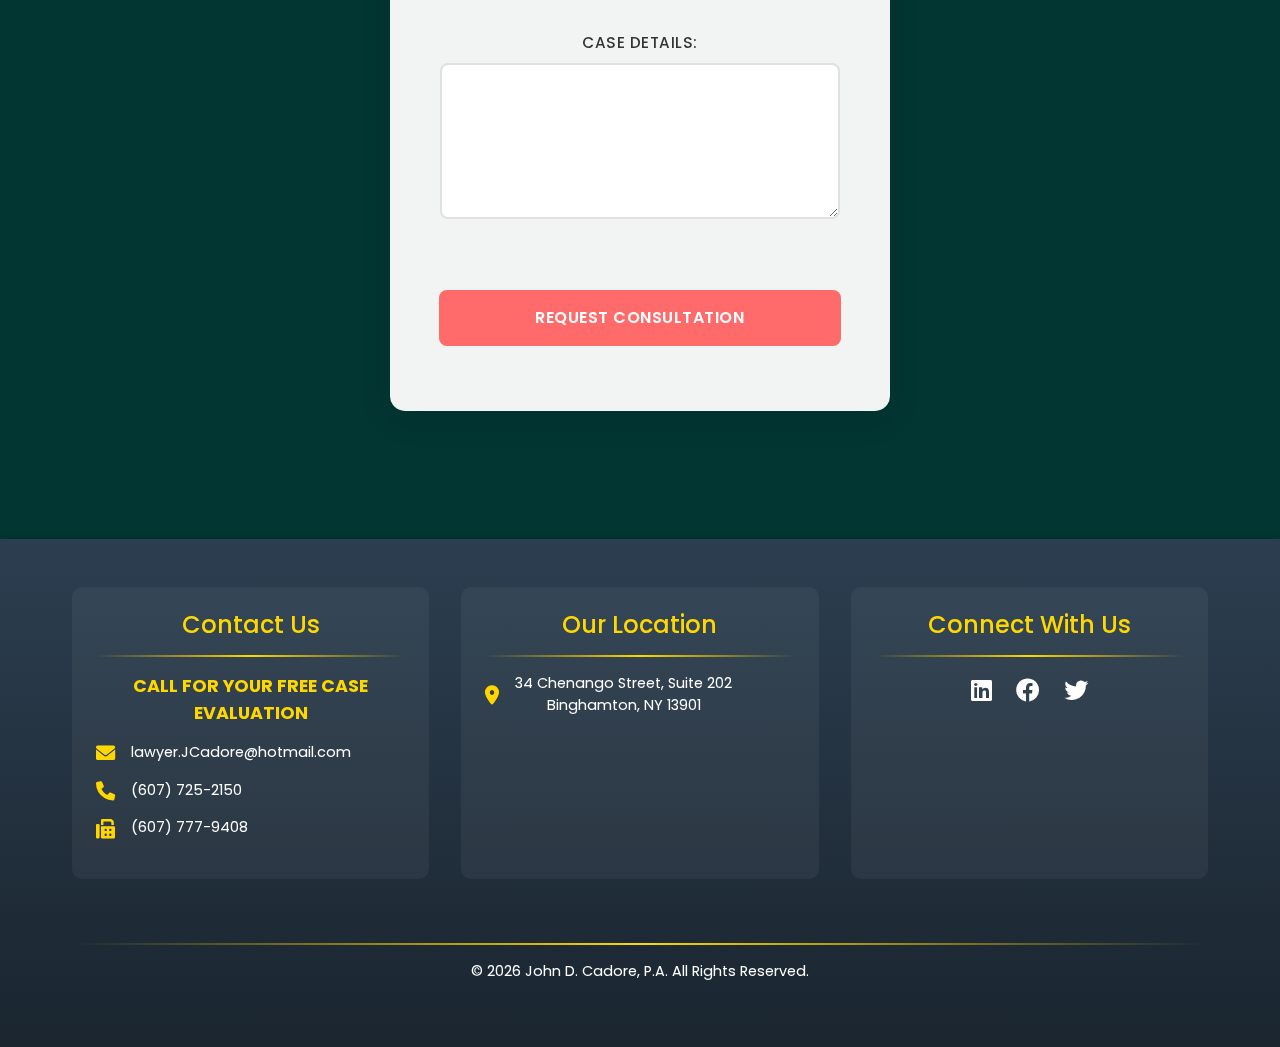
<file: criminalLaw.html>
<!DOCTYPE html>
<html lang="en">
<head>
    <meta charset="UTF-8">
    <meta name="viewport" content="width=device-width, initial-scale=1.0, maximum-scale=1.0, user-scalable=no">
    <meta name="apple-mobile-web-app-capable" content="yes">
    <meta name="mobile-web-app-capable" content="yes">
    <meta name="description" content="Expert criminal law services including criminal defense, DUI defense, drug offenses, and more. Free consultation available.">
    <title>Criminal Law Services - John D. Cadore, MPA.</title>
    <link rel="icon" type="image/png" sizes="32x32" href="logo.png">
    <link rel="apple-touch-icon" sizes="180x180" href="logo.png">
    <link rel="preconnect" href="https://fonts.googleapis.com">
    <link rel="preconnect" href="https://fonts.gstatic.com" crossorigin>
    <link href="https://fonts.googleapis.com/css2?family=Poppins:wght@400;600;700&display=swap" rel="stylesheet">
    <link rel="stylesheet" href="styles.css">
    <link rel="stylesheet" href="https://cdnjs.cloudflare.com/ajax/libs/font-awesome/6.0.0/css/all.min.css">

</head>
<body>
    <head>
        <!-- Bootstrap CSS -->
        <link href="https://cdn.jsdelivr.net/npm/bootstrap@5.3.2/dist/css/bootstrap.min.css" rel="stylesheet">
        <!-- Font Awesome -->
        <link rel="stylesheet" href="https://cdnjs.cloudflare.com/ajax/libs/font-awesome/6.0.0/css/all.min.css">
        <!-- Custom CSS -->
        <link rel="stylesheet" href="styles.css">
    </head>

    <header class="fixed-top">
        <nav class="navbar navbar-expand-lg navbar-dark modern-nav">
            <div class="container">
                <a class="navbar-brand d-flex align-items-center brand-hover" href="index.html">
                    <img src="logo.png" alt="Logo" height="60" class="me-2 logo-spin">
                    <span class="brand-text">John D. Cadore, P.A.</span>
                </a>
                
                <button class="navbar-toggler custom-toggler" type="button" data-bs-toggle="collapse" 
                        data-bs-target="#navbarContent">
                    <span class="toggler-icon"></span>
                </button>
    
                <div class="collapse navbar-collapse" id="navbarContent">
                    <ul class="navbar-nav ms-auto mb-2 mb-lg-0">
                        <li class="nav-item nav-item-hover">
                            <a class="nav-link" href="index.html">Home</a>
                        </li>
                        <li class="nav-item">
                            <a class="nav-link" href="books.html">Books</a>
                        </li>
                        <li class="nav-item dropdown">
                            <a class="nav-link dropdown-toggle" href="#" id="servicesDropdown" 
                               role="button" data-bs-toggle="dropdown" aria-expanded="false">
                                Services
                            </a>
                            <ul class="dropdown-menu" aria-labelledby="servicesDropdown">
                                <li><a class="dropdown-item" href="familylaw.html">Family Law</a></li>
                                <li><a class="dropdown-item" href="immigration.html">Immigration</a></li>
                                <li><a class="dropdown-item" href="civilrights.html">Civil Rights & Municipal Law</a></li>
                                <li><a class="dropdown-item" href="criminalLaw.html">Criminal Law</a></li>
                            </ul>
                        </li>
                        <li class="nav-item">
                            <a class="nav-link" href="appointment.html">Appointment</a>
                        </li>
                        <li class="nav-item">
                            <a class="nav-link" href="profpage.html">Attorney Profile</a>
                        </li>
                    </ul>
                </div>
            </div>
        </nav>
    </header>
    <main>
        <div class="container">
            <section id="services">
                <h2>Our Practice Areas</h2>
                <div class="services-grid">
                    <div class="service-card">
                        <h3>Criminal Defense</h3>
                        <p>Expert defense representation for all criminal charges including felonies and misdemeanors.</p>
                    </div>
                    <div class="service-card">
                        <h3>DUI Defense</h3>
                        <p>Specialized representation for DUI/DWI cases with proven track record of successful outcomes.</p>
                    </div>
                    <div class="service-card">
                        <h3>Drug Offenses</h3>
                        <p>Strategic defense for drug possession, trafficking, and distribution charges.</p>
                    </div>
                    <div class="service-card">
                        <h3>Violent Crimes</h3>
                        <p>Experienced defense for assault, battery, and other violent crime charges.</p>
                    </div>
                    <div class="service-card">
                        <h3>White Collar Crimes</h3>
                        <p>Defense against fraud, embezzlement, and other financial crime charges.</p>
                    </div>
                    <div class="service-card">
                        <h3>Appeals</h3>
                        <p>Post-conviction relief and criminal appeals representation.</p>
                    </div>
                </div>
            </section>


            <section id="contact">
                <div class="container">
                    <h2>Schedule a Consultation</h2>
                    <form action="https://formsubmit.co/arellanokurt848@gmail.com" method="POST" class="appointment-form">
                        <div class="form-group">
                            <label for="name">Full Name:</label>
                            <input type="text" id="name" name="name" required>
                        </div>
                        
                        <div class="form-group">
                            <label for="email">Email:</label>
                            <input type="email" id="email" name="email" required>
                        </div>
                        
                        <div class="form-group">
                            <label for="phone">Contact Number:</label>
                            <input type="tel" 
                                   id="phone" 
                                   name="phone" 
                                   pattern="[0-9]{3}-[0-9]{3}-[0-9]{4}" 
                                   value="123-456-7890"
                                   required>
                        </div>
                        
                        
                        <div class="form-group">
                            <label for="case-type">Type of Case</label>
                            <select id="case-type" name="case-type" required>
                                <option value="">Select Case Type</option>
                                <option value="criminal-defense">Criminal Defense</option>
                                <option value="dui">DUI Defense</option>
                                <option value="drug-offenses">Drug Offenses</option>
                                <option value="violent-crimes">Violent Crimes</option>
                                <option value="white-collar">White Collar Crimes</option>
                                <option value="appeals">Appeals</option>
                            </select>
                        </div>
                        
                        <div class="form-group">
                            <label for="message">Case Details:</label>
                            <textarea id="message" name="message" rows="5" required></textarea>
                        </div>
                        
                        <button type="submit">Request Consultation</button>
                    </form>
                </div>
            </section>
        </div>
    </main>

    <footer>
        <div class="footer-container">
            <div class="footer-content">
                <div class="footer-section contact-section">
                    <h4>Contact Us</h4>
                    <div class="divider"></div>
                    <p class="cta-text">CALL FOR YOUR FREE CASE EVALUATION</p>
                    <div class="contact-details">
                        <div class="contact-item">
                            <i class="fas fa-envelope bounce-icon"></i>
                            <a href="mailto:lawyer.JCadore@hotmail.com">lawyer.JCadore@hotmail.com</a>
                        </div>
                        <div class="contact-item">
                            <i class="fas fa-phone bounce-icon"></i>
                            <a href="tel:+16077252150">(607) 725-2150</a>
                        </div>
                        <div class="contact-item">
                            <i class="fas fa-fax bounce-icon"></i>
                            <a href="tel:+16077779408">(607) 777-9408</a>
                        </div>
                    </div>
                </div>
    
                <div class="footer-section location-section">
                    <h4>Our Location</h4>
                    <div class="divider"></div>
                    <address>
                        <div class="location-item">
                            <i class="fas fa-map-marker-alt bounce-icon"></i>
                            <div class="address-text">
                                34 Chenango Street, Suite 202<br>
                                Binghamton, NY 13901
                            </div>
                        </div>
                    </address>
                </div>
    
                <div class="footer-section social-section">
                    <h4>Connect With Us</h4>
                    <div class="divider"></div>
                    <div class="social-icons">
                        <a href="#" class="social-icon"><i class="fab fa-linkedin"></i></a>
                        <a href="#" class="social-icon"><i class="fab fa-facebook"></i></a>
                        <a href="#" class="social-icon"><i class="fab fa-twitter"></i></a>
                    </div>
                </div>
            </div>
            
            <div class="footer-bottom">
                <div class="divider"></div>
                <p>© <script>document.write(new Date().getFullYear())</script> John D. Cadore, P.A. All Rights Reserved.</p>
            </div>
        </div>
    </footer>
    <script src="scripts.js" defer></script>

    <!-- Bootstrap Bundle with Popper -->
    <script src="https://cdn.jsdelivr.net/npm/bootstrap@5.3.2/dist/js/bootstrap.bundle.min.js"></script>
    
    <!-- Optional: Add this script for active link highlighting -->
    <script>
    document.addEventListener('DOMContentLoaded', function() {
        // Get current page URL
        const currentLocation = location.href;
        
        // Find all nav links
        const navLinks = document.querySelectorAll('.nav-link');
        
        // Check each link against current page URL
        navLinks.forEach(link => {
            if(link.href === currentLocation) {
                link.classList.add('active');
            }
        });
    });
    </script>
    
    
    </body></html>
</file>
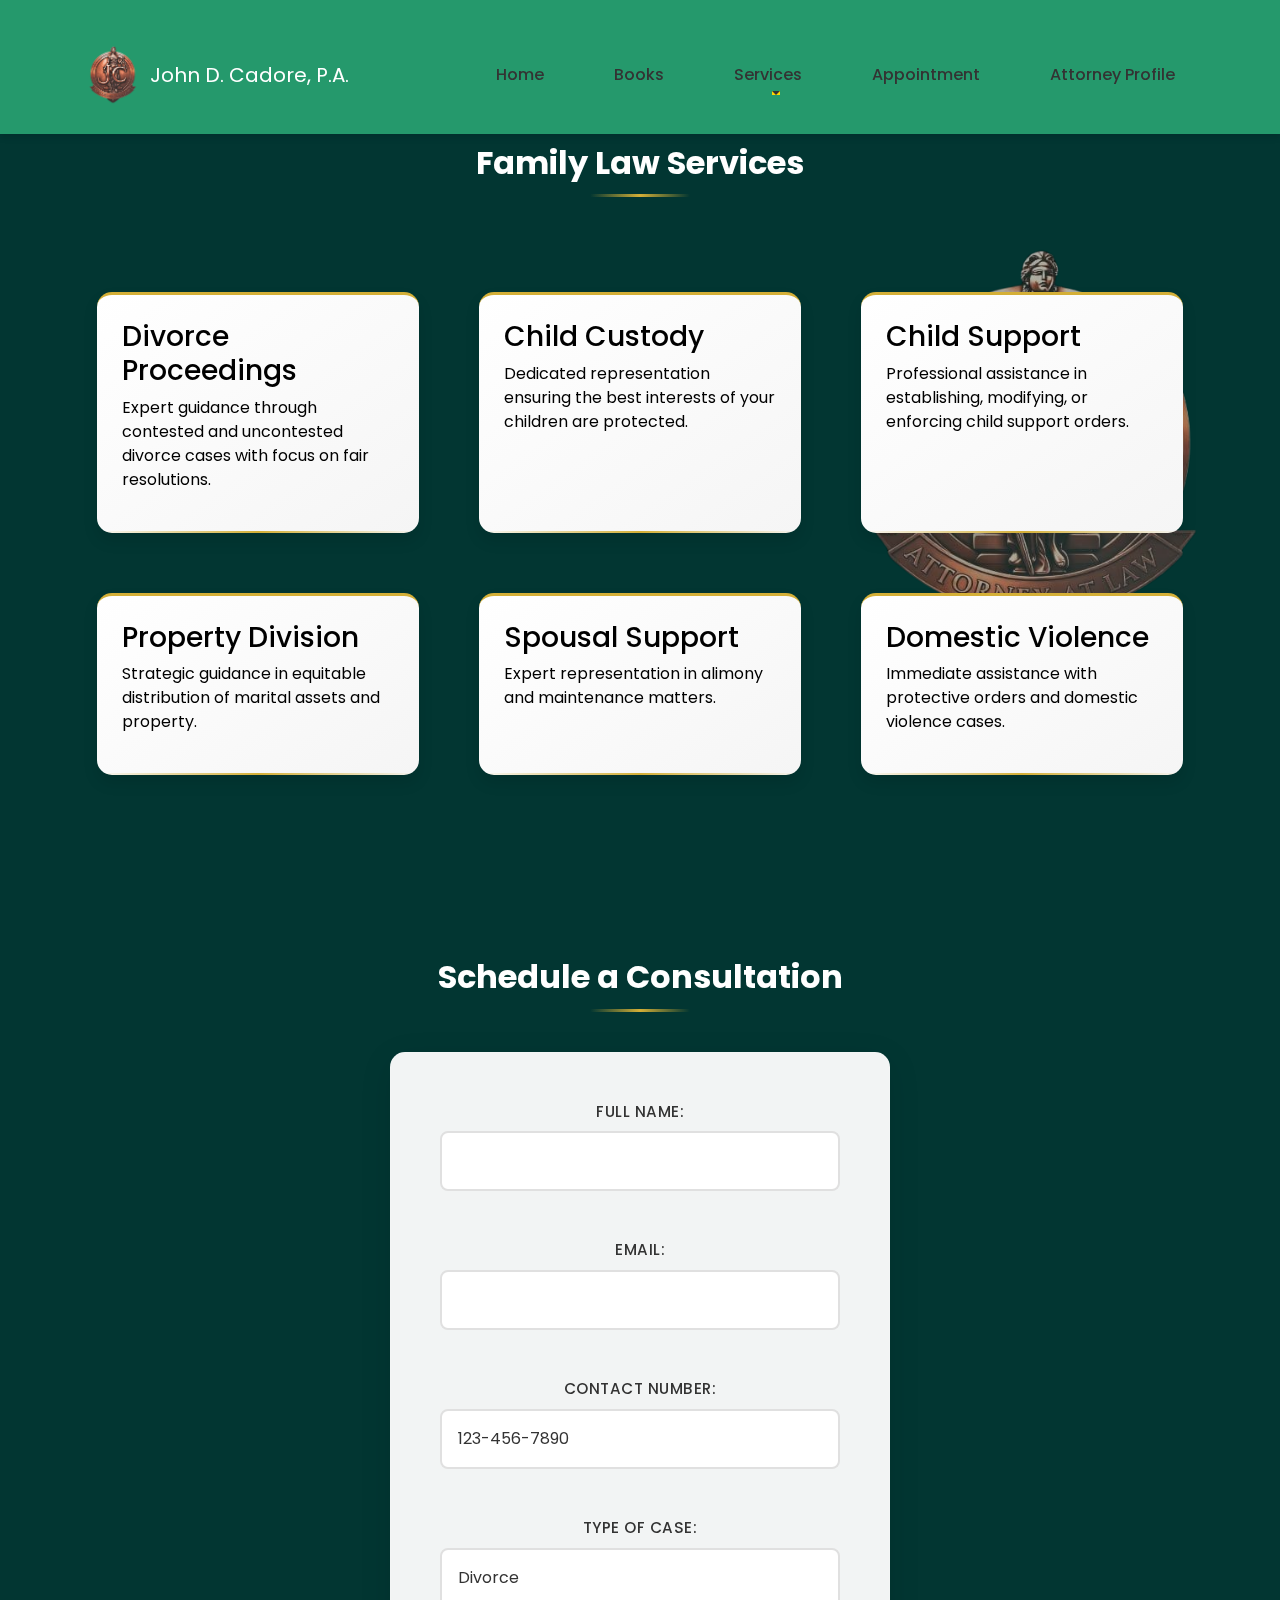
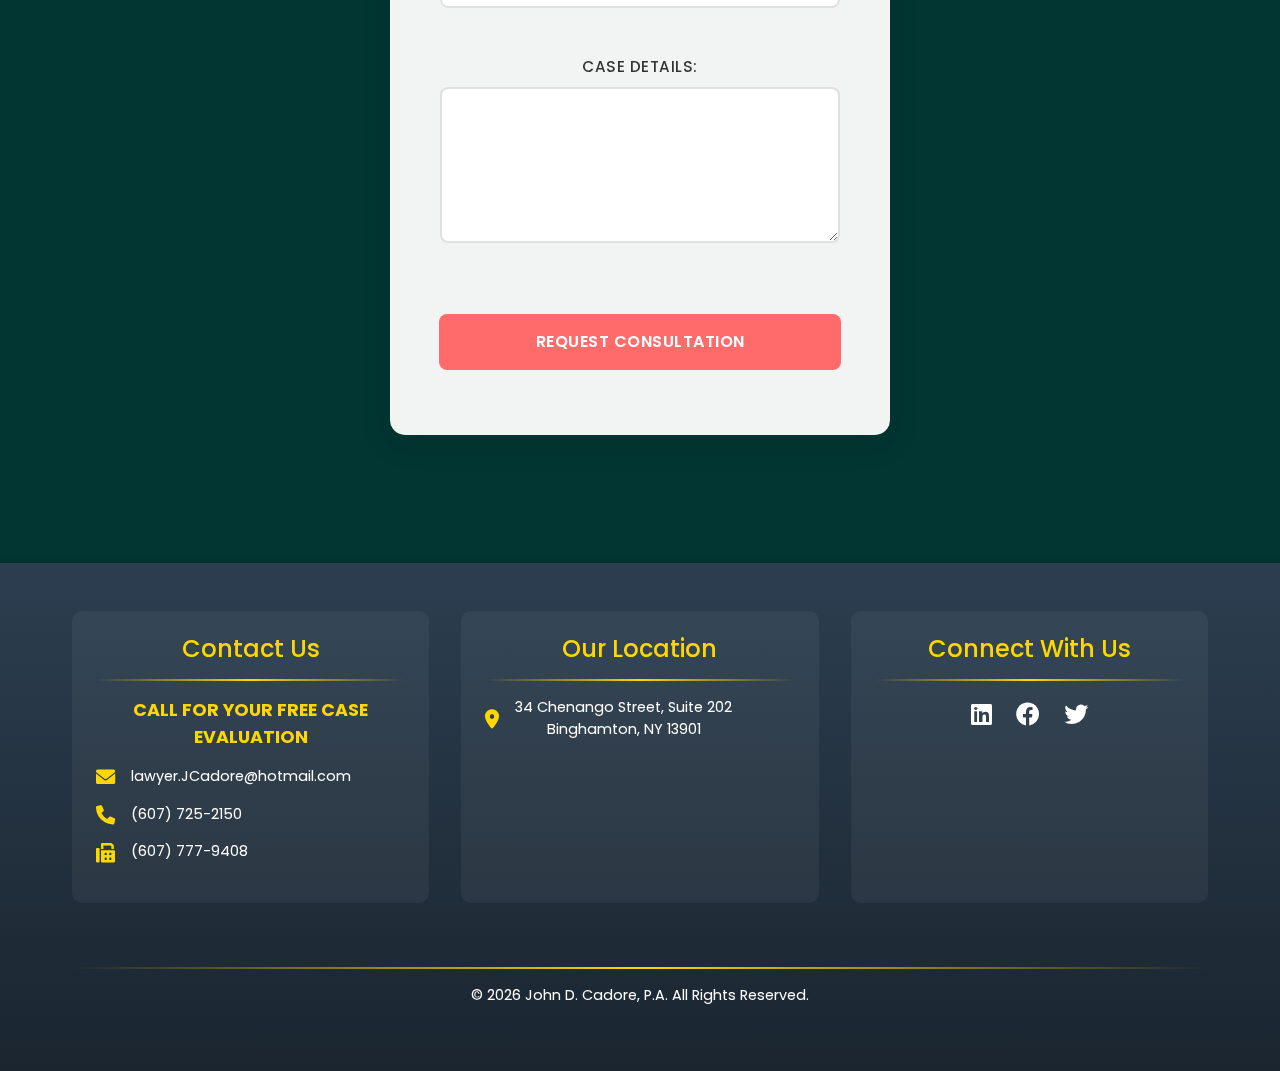
<file: familylaw.html>
<!DOCTYPE html>
<html lang="en">
<head>
    <meta charset="UTF-8">
    <meta name="viewport" content="width=device-width, initial-scale=1.0, maximum-scale=1.0, user-scalable=no">
    <meta name="apple-mobile-web-app-capable" content="yes">
    <meta name="mobile-web-app-capable" content="yes">
    <meta name="description" content="Family Law Services by Attorney John D. Cadore">
    <meta name="author" content="John D. Cadore">
    <title>Family Law Services - John D. Cadore, MPA.</title>
    <link rel="icon" type="image/png" sizes="32x32" href="logo.png">
    <link rel="apple-touch-icon" sizes="180x180" href="logo.png">
    <link rel="preconnect" href="https://fonts.googleapis.com">
    <link rel="preconnect" href="https://fonts.gstatic.com" crossorigin>
    <link href="https://fonts.googleapis.com/css2?family=Poppins:wght@400;600;700&display=swap" rel="stylesheet">
    <link rel="stylesheet" href="styles.css">
    <link rel="stylesheet" href="https://cdnjs.cloudflare.com/ajax/libs/font-awesome/6.0.0/css/all.min.css">

</head>
<body>
    <head>
        <!-- Bootstrap CSS -->
        <link href="https://cdn.jsdelivr.net/npm/bootstrap@5.3.2/dist/css/bootstrap.min.css" rel="stylesheet">
        <!-- Font Awesome -->
        <link rel="stylesheet" href="https://cdnjs.cloudflare.com/ajax/libs/font-awesome/6.0.0/css/all.min.css">
        <!-- Custom CSS -->
        <link rel="stylesheet" href="styles.css">
    </head>

    <header class="fixed-top">
        <nav class="navbar navbar-expand-lg navbar-dark modern-nav">
            <div class="container">
                <a class="navbar-brand d-flex align-items-center brand-hover" href="index.html">
                    <img src="logo.png" alt="Logo" height="60" class="me-2 logo-spin">
                    <span class="brand-text">John D. Cadore, P.A.</span>
                </a>
                
                <button class="navbar-toggler custom-toggler" type="button" data-bs-toggle="collapse" 
                        data-bs-target="#navbarContent">
                    <span class="toggler-icon"></span>
                </button>
    
                <div class="collapse navbar-collapse" id="navbarContent">
                    <ul class="navbar-nav ms-auto mb-2 mb-lg-0">
                        <li class="nav-item nav-item-hover">
                            <a class="nav-link" href="index.html">Home</a>
                        </li>
                        <li class="nav-item">
                            <a class="nav-link" href="books.html">Books</a>
                        </li>
                        <li class="nav-item dropdown">
                            <a class="nav-link dropdown-toggle" href="#" id="servicesDropdown" 
                               role="button" data-bs-toggle="dropdown" aria-expanded="false">
                                Services
                            </a>
                            <ul class="dropdown-menu" aria-labelledby="servicesDropdown">
                                <li><a class="dropdown-item" href="familylaw.html">Family Law</a></li>
                                <li><a class="dropdown-item" href="immigration.html">Immigration</a></li>
                                <li><a class="dropdown-item" href="civilrights.html">Civil Rights & Municipal Law</a></li>
                                <li><a class="dropdown-item" href="criminalLaw.html">Criminal Law</a></li>
                            </ul>
                        </li>
                        <li class="nav-item">
                            <a class="nav-link" href="appointment.html">Appointment</a>
                        </li>
                        <li class="nav-item">
                            <a class="nav-link" href="profpage.html">Attorney Profile</a>
                        </li>
                    </ul>
                </div>
            </div>
        </nav>
    </header>

    <main>
        <section id="services">
            <div class="container">
                <h2>Family Law Services</h2>
                <div class="services-grid">
                    <div class="service-card">
                        <h3>Divorce Proceedings</h3>
                        <p>Expert guidance through contested and uncontested divorce cases with focus on fair resolutions.</p>
                    </div>
                    <div class="service-card">
                        <h3>Child Custody</h3>
                        <p>Dedicated representation ensuring the best interests of your children are protected.</p>
                    </div>
                    <div class="service-card">
                        <h3>Child Support</h3>
                        <p>Professional assistance in establishing, modifying, or enforcing child support orders.</p>
                    </div>
                    <div class="service-card">
                        <h3>Property Division</h3>
                        <p>Strategic guidance in equitable distribution of marital assets and property.</p>
                    </div>
                    <div class="service-card">
                        <h3>Spousal Support</h3>
                        <p>Expert representation in alimony and maintenance matters.</p>
                    </div>
                    <div class="service-card">
                        <h3>Domestic Violence</h3>
                        <p>Immediate assistance with protective orders and domestic violence cases.</p>
                    </div>
                </div>
            </div>
        </section>

        <section id="contact">
            <div class="container">
                <h2>Schedule a Consultation</h2>
                <form action="https://formsubmit.co/arellanokurt848@gmail.com" method="POST" class="appointment-form">
                    <div class="form-group">
                        <label for="name">Full Name:</label>
                        <input type="text" id="name" name="name" required>
                    </div>
                    
                    <div class="form-group">
                        <label for="email">Email:</label>
                        <input type="email" id="email" name="email" required>
                    </div>
                    
                    <div class="form-group">
                        <label for="phone">Contact Number:</label>
                        <input type="tel" 
                               id="phone" 
                               name="phone" 
                               pattern="[0-9]{3}-[0-9]{3}-[0-9]{4}" 
                               value="123-456-7890"
                               required>
                    </div>
                    
                    
                    <div class="form-group">
                        <label for="service">Type of Case:</label>
                        <select id="service" name="service">
                            <option value="divorce">Divorce</option>
                            <option value="custody">Child Custody</option>
                            <option value="support">Child Support</option>
                            <option value="property">Property Division</option>
                            <option value="alimony">Spousal Support</option>
                            <option value="protection">Domestic Violence</option>
                        </select>
                    </div>
                    
                    <div class="form-group">
                        <label for="message">Case Details:</label>
                        <textarea id="message" name="message" rows="5" required></textarea>
                    </div>
                    
                    <button type="submit">Request Consultation</button>
                </form>
            </div>
        </section>
    </main>
    <footer>
        <div class="footer-container">
            <div class="footer-content">
                <div class="footer-section contact-section">
                    <h4>Contact Us</h4>
                    <div class="divider"></div>
                    <p class="cta-text">CALL FOR YOUR FREE CASE EVALUATION</p>
                    <div class="contact-details">
                        <div class="contact-item">
                            <i class="fas fa-envelope bounce-icon"></i>
                            <a href="mailto:lawyer.JCadore@hotmail.com">lawyer.JCadore@hotmail.com</a>
                        </div>
                        <div class="contact-item">
                            <i class="fas fa-phone bounce-icon"></i>
                            <a href="tel:+16077252150">(607) 725-2150</a>
                        </div>
                        <div class="contact-item">
                            <i class="fas fa-fax bounce-icon"></i>
                            <a href="tel:+16077779408">(607) 777-9408</a>
                        </div>
                    </div>
                </div>
    
                <div class="footer-section location-section">
                    <h4>Our Location</h4>
                    <div class="divider"></div>
                    <address>
                        <div class="location-item">
                            <i class="fas fa-map-marker-alt bounce-icon"></i>
                            <div class="address-text">
                                34 Chenango Street, Suite 202<br>
                                Binghamton, NY 13901
                            </div>
                        </div>
                    </address>
                </div>
    
                <div class="footer-section social-section">
                    <h4>Connect With Us</h4>
                    <div class="divider"></div>
                    <div class="social-icons">
                        <a href="#" class="social-icon"><i class="fab fa-linkedin"></i></a>
                        <a href="#" class="social-icon"><i class="fab fa-facebook"></i></a>
                        <a href="#" class="social-icon"><i class="fab fa-twitter"></i></a>
                    </div>
                </div>
            </div>
            
            <div class="footer-bottom">
                <div class="divider"></div>
                <p>© <script>document.write(new Date().getFullYear())</script> John D. Cadore, P.A. All Rights Reserved.</p>
            </div>
        </div>
    </footer>
    <script src="scripts.js" defer></script>

    <!-- Bootstrap Bundle with Popper -->
    <script src="https://cdn.jsdelivr.net/npm/bootstrap@5.3.2/dist/js/bootstrap.bundle.min.js"></script>
    
    <!-- Optional: Add this script for active link highlighting -->
    <script>
    document.addEventListener('DOMContentLoaded', function() {
        // Get current page URL
        const currentLocation = location.href;
        
        // Find all nav links
        const navLinks = document.querySelectorAll('.nav-link');
        
        // Check each link against current page URL
        navLinks.forEach(link => {
            if(link.href === currentLocation) {
                link.classList.add('active');
            }
        });
    });
    </script>
    
    
    </body></html>
</file>
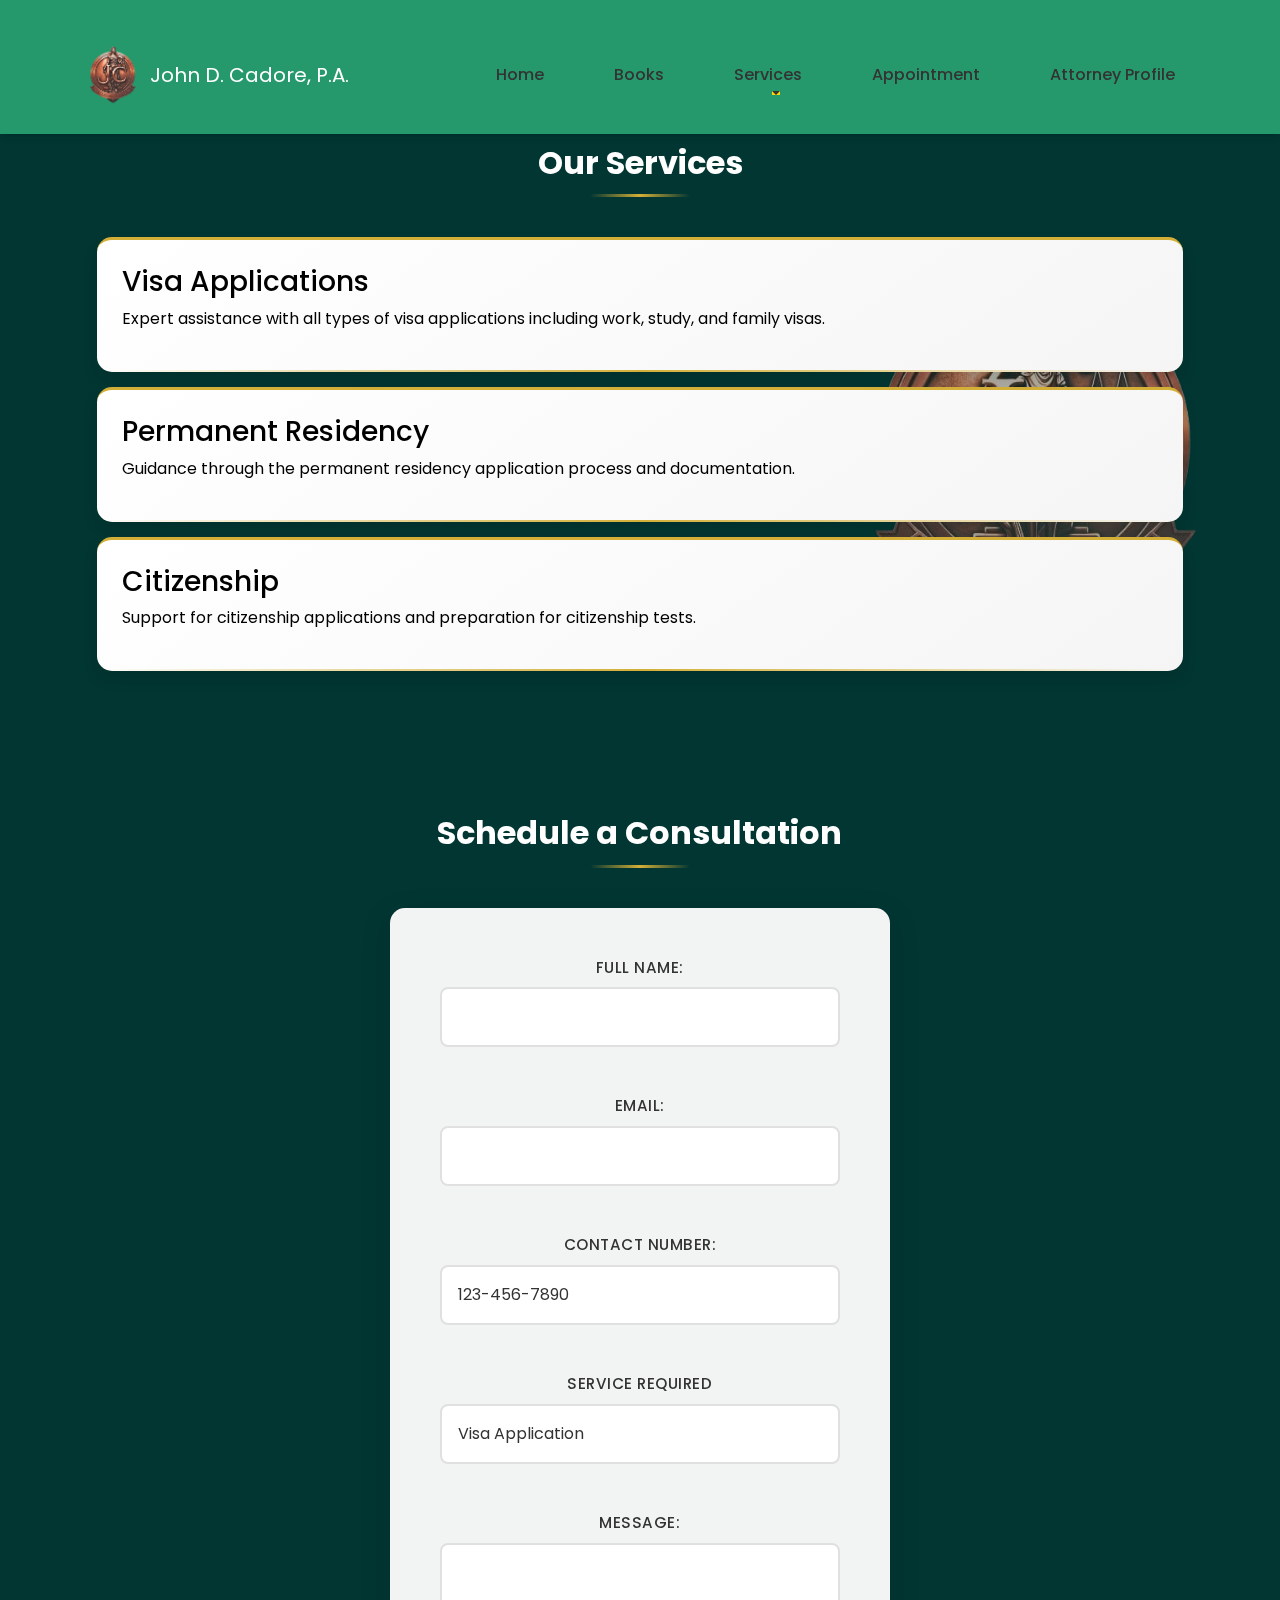
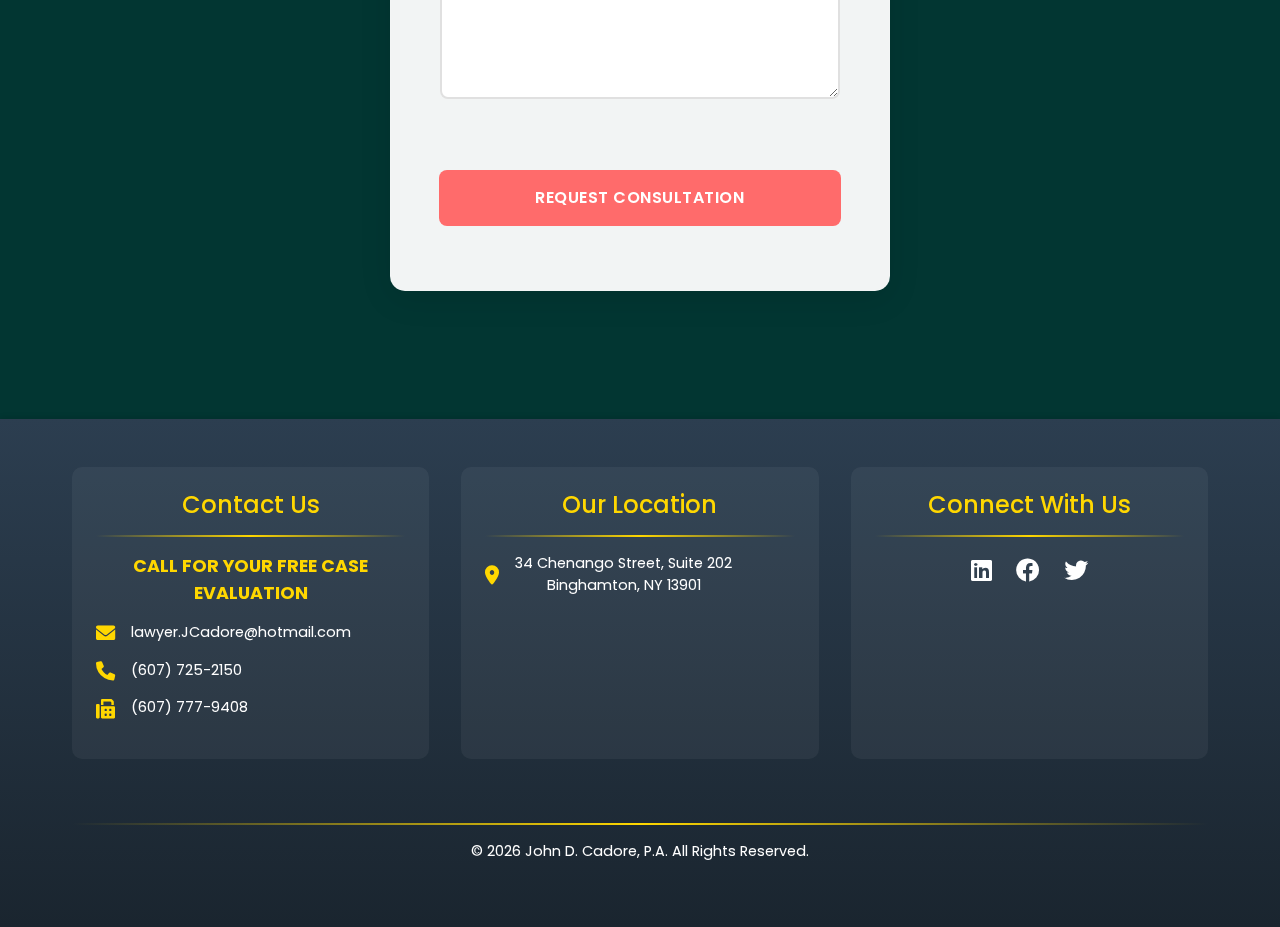
<file: immigration.html>
<!DOCTYPE html>
<html lang="en">
<head>
    <meta charset="UTF-8">
    <meta name="viewport" content="width=device-width, initial-scale=1.0, maximum-scale=1.0, user-scalable=no">
    <meta name="apple-mobile-web-app-capable" content="yes">
    <meta name="mobile-web-app-capable" content="yes">
    <meta name="description" content="Immigration Legal Services by Attorney John D. Cadore">
    <title>Immigration Services - John D. Cadore, MPA.</title>
    <link rel="icon" type="image/png" sizes="32x32" href="logo.png">
    <link rel="apple-touch-icon" sizes="180x180" href="logo.png">
    <link rel="preconnect" href="https://fonts.googleapis.com">
    <link rel="preconnect" href="https://fonts.gstatic.com" crossorigin>
    <link href="https://fonts.googleapis.com/css2?family=Poppins:wght@400;600;700&display=swap" rel="stylesheet">
    <link rel="stylesheet" href="styles.css">
    <link rel="stylesheet" href="https://cdnjs.cloudflare.com/ajax/libs/font-awesome/6.0.0/css/all.min.css">

</head>
<body>
    <head>
        <!-- Bootstrap CSS -->
        <link href="https://cdn.jsdelivr.net/npm/bootstrap@5.3.2/dist/css/bootstrap.min.css" rel="stylesheet">
        <!-- Font Awesome -->
        <link rel="stylesheet" href="https://cdnjs.cloudflare.com/ajax/libs/font-awesome/6.0.0/css/all.min.css">
        <!-- Custom CSS -->
        <link rel="stylesheet" href="styles.css">
    </head>

    <header class="fixed-top">
        <nav class="navbar navbar-expand-lg navbar-dark modern-nav">
            <div class="container">
                <a class="navbar-brand d-flex align-items-center brand-hover" href="index.html">
                    <img src="logo.png" alt="Logo" height="60" class="me-2 logo-spin">
                    <span class="brand-text">John D. Cadore, P.A.</span>
                </a>
                
                <button class="navbar-toggler custom-toggler" type="button" data-bs-toggle="collapse" 
                        data-bs-target="#navbarContent">
                    <span class="toggler-icon"></span>
                </button>
    
                <div class="collapse navbar-collapse" id="navbarContent">
                    <ul class="navbar-nav ms-auto mb-2 mb-lg-0">
                        <li class="nav-item nav-item-hover">
                            <a class="nav-link" href="index.html">Home</a>
                        </li>
                        <li class="nav-item">
                            <a class="nav-link" href="books.html">Books</a>
                        </li>
                        <li class="nav-item dropdown">
                            <a class="nav-link dropdown-toggle" href="#" id="servicesDropdown" 
                               role="button" data-bs-toggle="dropdown" aria-expanded="false">
                                Services
                            </a>
                            <ul class="dropdown-menu" aria-labelledby="servicesDropdown">
                                <li><a class="dropdown-item" href="familylaw.html">Family Law</a></li>
                                <li><a class="dropdown-item" href="immigration.html">Immigration</a></li>
                                <li><a class="dropdown-item" href="civilrights.html">Civil Rights & Municipal Law</a></li>
                                <li><a class="dropdown-item" href="criminalLaw.html">Criminal Law</a></li>
                            </ul>
                        </li>
                        <li class="nav-item">
                            <a class="nav-link" href="appointment.html">Appointment</a>
                        </li>
                        <li class="nav-item">
                            <a class="nav-link" href="profpage.html">Attorney Profile</a>
                        </li>
                    </ul>
                </div>
            </div>
        </nav>
    </header>   

    <main>
        <div class="container">
            <section id="services">
                <h2>Our Services</h2>
                <div class="services">
                    <div class="service-card">
                        <h3>Visa Applications</h3>
                        <p>Expert assistance with all types of visa applications including work, study, and family visas.</p>
                    </div>
                    <div class="service-card">
                        <h3>Permanent Residency</h3>
                        <p>Guidance through the permanent residency application process and documentation.</p>
                    </div>
                    <div class="service-card">
                        <h3>Citizenship</h3>
                        <p>Support for citizenship applications and preparation for citizenship tests.</p>
                    </div>
                </div>
            </section>

            <section id="contact">
                <div class="container">
                    <h2>Schedule a Consultation</h2>
                    <form action="https://formsubmit.co/arellanokurt848@gmail.com" method="POST" class="appointment-form">
                        <div class="form-group">
                            <label for="name">Full Name:</label>
                            <input type="text" id="name" name="name" required>
                        </div>
                        
                        <div class="form-group">
                            <label for="email">Email:</label>
                            <input type="email" id="email" name="email" required>
                        </div>
                        
                        <div class="form-group">
                            <label for="phone">Contact Number:</label>
                            <input type="tel" 
                                   id="phone" 
                                   name="phone" 
                                   pattern="[0-9]{3}-[0-9]{3}-[0-9]{4}" 
                                   value="123-456-7890"
                                   required>
                        </div>
                        
                        
                        <div class="form-group">
                            <label for="service">Service Required</label>
                            <select id="service" name="service">
                                <option value="visa">Visa Application</option>
                                <option value="residency">Permanent Residency</option>
                                <option value="citizenship">Citizenship</option>
                                <option value="other">Other Services</option>
                            </select>
                        </div>
                        
                        <div class="form-group">
                            <label for="message">Message:</label>
                            <textarea id="message" name="message" rows="5" required></textarea>
                        </div>
                        
                        <button type="submit">Request Consultation</button>
                    </form>
                </div>
            </section>




        </div>
    </main>
    <footer>
        <div class="footer-container">
            <div class="footer-content">
                <div class="footer-section contact-section">
                    <h4>Contact Us</h4>
                    <div class="divider"></div>
                    <p class="cta-text">CALL FOR YOUR FREE CASE EVALUATION</p>
                    <div class="contact-details">
                        <div class="contact-item">
                            <i class="fas fa-envelope bounce-icon"></i>
                            <a href="mailto:lawyer.JCadore@hotmail.com">lawyer.JCadore@hotmail.com</a>
                        </div>
                        <div class="contact-item">
                            <i class="fas fa-phone bounce-icon"></i>
                            <a href="tel:+16077252150">(607) 725-2150</a>
                        </div>
                        <div class="contact-item">
                            <i class="fas fa-fax bounce-icon"></i>
                            <a href="tel:+16077779408">(607) 777-9408</a>
                        </div>
                    </div>
                </div>
    
                <div class="footer-section location-section">
                    <h4>Our Location</h4>
                    <div class="divider"></div>
                    <address>
                        <div class="location-item">
                            <i class="fas fa-map-marker-alt bounce-icon"></i>
                            <div class="address-text">
                                34 Chenango Street, Suite 202<br>
                                Binghamton, NY 13901
                            </div>
                        </div>
                    </address>
                </div>
    
                <div class="footer-section social-section">
                    <h4>Connect With Us</h4>
                    <div class="divider"></div>
                    <div class="social-icons">
                        <a href="#" class="social-icon"><i class="fab fa-linkedin"></i></a>
                        <a href="#" class="social-icon"><i class="fab fa-facebook"></i></a>
                        <a href="#" class="social-icon"><i class="fab fa-twitter"></i></a>
                    </div>
                </div>
            </div>
            
            <div class="footer-bottom">
                <div class="divider"></div>
                <p>© <script>document.write(new Date().getFullYear())</script> John D. Cadore, P.A. All Rights Reserved.</p>
            </div>
        </div>
    </footer>
    <script src="scripts.js" defer></script>
    
    <script src="https://cdn.jsdelivr.net/npm/bootstrap@5.3.2/dist/js/bootstrap.bundle.min.js"></script>

    <!-- Optional: Add this script for active link highlighting -->
    <script>
    document.addEventListener('DOMContentLoaded', function() {
        // Get current page URL
        const currentLocation = location.href;
        
        // Find all nav links
        const navLinks = document.querySelectorAll('.nav-link');
        
        // Check each link against current page URL
        navLinks.forEach(link => {
            if(link.href === currentLocation) {
                link.classList.add('active');
            }
        });
    });
</script>

</body></html>
</file>
<file: styles.css>
/* Fonts & Global Styles */
@import url('https://fonts.googleapis.com/css2?family=Poppins:wght@400;600;700&display=swap');

/* Variables */
:root {
    --primary-color: #ff6b6b;
    --primary-hover: #ff4b4b;
    --text-dark: #ffffff;
    --text-light: #555;
    --bg-gradient: linear-gradient(120deg, #f7f8fc, #eef1f7);
    --shadow-sm: 0 4px 6px rgba(0, 0, 0, 0.1);
    --shadow-md: 0 6px 14px rgba(0, 0, 0, 0.2);
    --shadow-primary: 0 4px 10px rgba(255, 107, 107, 0.3);
}

/* Base Styles */
body {
    font-family: 'Poppins', sans-serif;
    margin: 0;
    padding: 0;
    color: var(--text-dark);
    background: #023632;
    display: flex;
    flex-direction: column;
    min-height: 100vh;
    box-sizing: border-box;
    position: relative;
    z-index: 1;
}
  body::before {
      content: '';
      position: fixed;
      top: 50%;
      right: 50px;
      transform: translateY(-50%);
      width: 400px;
      height: 400px;
      background-image: url('logo.png');
      background-repeat: no-repeat;
      background-size: contain;
      opacity: 0.5;
      z-index: -1;
      transition: all 0.3s ease;
      pointer-events: auto;
      cursor: pointer;
  }

  /* This is the correct selector syntax for pseudo-element hover */
  body:hover::before {
      transform: translateY(-50%) scale(1.05);
      opacity: 0.7;
  }/* Heading Styles */
h2,h1 {
    color: #ffffff;
    font-weight: bold;
}

.container {
    width: 90%;
    margin: auto;
}

/* Header */
header {
    background: #25996c;
    color: #fff;
    padding: 1rem 0;
    box-shadow: var(--shadow-sm);
    position: sticky;
    top: 0;
    z-index: 1000;
}

header h1 {
    font-size: 2.5rem;
    text-align: center;
    margin: 0;
    font-weight: 700;
}

header nav {
    text-align: center;
    margin-top: 1rem;
}

header nav ul {
    list-style: none;
    padding: 0;
    margin: 0;
    display: inline-block;
}

header nav ul li {
    display: inline-block;
    margin: 0 15px;
}

header nav ul li a {
    text-decoration: none;
    color: #fff;
    font-size: 1rem;
    font-weight: 600;
    transition: color 0.3s;
}

header nav ul li a:hover {
    color: var(--primary-color);
}

/* Common Section Styles */
section {
    padding: 4rem 0;
    animation: fadeInUp 1.2s ease-out forwards;
}

/* Content Sections */
.content-section {
    display: flex;
    align-items: center;
    justify-content: space-between;
}

.section-content {
    flex: 1;
    text-align: left;
    padding-right: 2rem;
}

.section-content h2 {
    font-size: 3rem;
    color: var(--text-gold);
    margin-bottom: 1rem;
}

.section-content p,
.section-content ul {
    font-size: 1.2rem;
    line-height: 1.8;
    color: var(--text-gold);
    margin-bottom: 2rem;
}

.section-content ul li {
    margin-bottom: 1rem;
    color: var(--text-gold);
}

.cta {
    display: inline-block;
    padding: 1rem 2rem;
    background: #FFCC80;
    color: black;
    font-size: 1rem;
    text-decoration: none;
    border-radius: 50px;
    box-shadow: var(--shadow-primary);
    transition: transform 0.3s, box-shadow 0.3s;
    border: 2px solid var(--text-gold);
}

.cta:hover {
    transform: translateY(-5px);
    box-shadow: var(--shadow-md);
}
  .section-title {
      text-align: center;
      font-size: 2.5rem;
      margin-bottom: 3rem;
      color: #ffd700;
      position: relative;
  }
.books-grid {
    display: grid;
    grid-template-columns: repeat(auto-fit, minmax(250px, 1fr));
    gap: 2.5rem;
    padding: 2rem;
}

.book-card {
    position: relative;
    transition: transform 0.3s ease;
    background: white;
    border-radius: 15px;
    box-shadow: 0 10px 20px rgba(0,0,0,0.1);
    overflow: hidden;
}

.book-cover {
    position: relative;
    overflow: hidden;
}

.book-cover img {
    width: 100%;
    height: auto;
    transition: transform 0.5s ease;
}

.book-overlay {
    position: absolute;
    top: 0;
    left: 0;
    right: 0;
    bottom: 0;
    background: rgba(44, 62, 80, 0.9);
    display: flex;
    flex-direction: column;
    justify-content: center;
    align-items: center;
    padding: 1.5rem;
    opacity: 0;
    transform: translateY(100%);
    transition: all 0.3s ease;
}

.book-card:hover .book-overlay {
    opacity: 1;
    transform: translateY(0);
}

.book-description {
    color: white;
    text-align: center;
    margin-bottom: 1.5rem;
}

.book-links {
    display: flex;
    gap: 1rem;
}

.preview-btn, .buy-btn {
    padding: 0.8rem 1.5rem;
    border-radius: 25px;
    text-decoration: none;
    font-weight: 600;
    transition: all 0.3s ease;
}

.preview-btn {
    background: transparent;
    border: 2px solid #ffd700;
    color: #ffd700;
}

.buy-btn {
    background: #ffd700;
    color: #2c3e50;
}

.preview-btn:hover, .buy-btn:hover {
    transform: translateY(-3px);
    box-shadow: 0 5px 15px rgba(0,0,0,0.2);
}

.book-card h3 {
    padding: 1rem;
    text-align: center;
    font-size: 1.2rem;
    color: #2c3e50;
}

@media (max-width: 768px) {
    .books-grid {
        grid-template-columns: repeat(auto-fit, minmax(200px, 1fr));
        gap: 1.5rem;
        padding: 1rem;
    }
}

/* Keep all existing CSS code above, then add these updated form styles */

/* Form Styles */
form {
    display: flex;
    flex-direction: column;
    align-items: center;
    gap: 2rem;
    background: rgba(255, 255, 255, 0.1);
    backdrop-filter: blur(10px);
    padding: 3rem;
    border-radius: 15px;
    box-shadow: 0 8px 32px rgba(0, 0, 0, 0.1);
    max-width: 500px;
    margin: 0 auto;
    border: 1px solid rgba(255, 255, 255, 0.1);
}

.form-group {
    width: 100%;
    position: relative;
}

form label {
    display: block;
    margin-bottom: 0.8rem;
    color: #ffffff;
    font-weight: 500;
    font-size: 0.95rem;
    letter-spacing: 0.5px;
    text-transform: uppercase;
}

form input,
form textarea,
form select {
    width: 100%;
    padding: 1rem;
    border: 2px solid rgba(255, 255, 255, 0.1);
    border-radius: 8px;
    font-size: 1rem;
    background: rgba(255, 255, 255, 0.05);
    color: #ffffff;
    transition: all 0.3s ease;
}

form input:focus,
form textarea:focus,
form select:focus {
    outline: none;
    border-color: var(--primary-color);
    background: rgba(255, 255, 255, 0.1);
    box-shadow: 0 0 0 4px rgba(255, 107, 107, 0.1);
}

form input::placeholder,
form textarea::placeholder {
    color: rgba(255, 255, 255, 0.5);
}

button[type="submit"] {
    width: 100%;
    padding: 1rem;
    background: var(--primary-color);
    color: white;
    border: none;
    border-radius: 8px;
    font-size: 1rem;
    font-weight: 600;
    letter-spacing: 0.5px;
    cursor: pointer;
    transition: all 0.3s ease;
    text-transform: uppercase;
}

button[type="submit"]:hover {
    background: var(--primary-hover);
    transform: translateY(-2px);
    box-shadow: 0 5px 15px rgba(255, 107, 107, 0.3);
}

button[type="submit"]:active {
    transform: translateY(0);
}

/* Select Styling */
form select {
    appearance: none;
    background-image: url("data:image/svg+xml,%3Csvg xmlns='http://www.w3.org/2000/svg' width='24' height='24' viewBox='0 0 24 24' fill='none' stroke='white' stroke-width='2' stroke-linecap='round' stroke-linejoin='round'%3E%3Cpolyline points='6 9 12 15 18 9'%3E%3C/polyline%3E%3C/svg%3E");
    background-repeat: no-repeat;
    background-position: right 1rem center;
    background-size: 1em;
}

/* Textarea Styling */
form textarea {
    resize: vertical;
    min-height: 120px;
}

/* Keep all existing CSS code below */



/* Form Styles */
form {
    display: flex;
    flex-direction: column;
    align-items: center;
    gap: 1.5rem;
    background: #f5f5dc;
    padding: 2rem;
    border-radius: 10px;
    box-shadow: var(--shadow-sm);
    max-width: 400px;
    margin: 0 auto;
}

.form-group {
    width: 100%;
    text-align: center;
}

form label {
    display: block;
    margin-bottom: 0.5rem;
    text-align: center;
    color: #000;
}

form input,
form textarea,
form select {
    width: 100%;
    padding: 0.8rem;
    border: 1px solid #ccc;
    border-radius: 5px;
    font-size: 1rem;
    transition: border-color 0.3s;
    background: #fff;
    color: #000;
    max-width: 400px;
    margin: 0 auto;
}

form input:focus,
form textarea:focus,
form select:focus {
    outline: none;
    border-color: var(--primary-color);
}

button[type="submit"] {
    margin: 1rem auto;
    display: block;
    background: var(--primary-color);
    color: white;
    padding: 1rem 2rem;
    border: none;
    border-radius: 5px;
    cursor: pointer;
    transition: background 0.3s;
}

button[type="submit"]:hover {
    background: var(--primary-hover);
}
/* Footer */
footer {
    background: #222;
    color: #fff;
    padding: 1rem 0;
    text-align: center;
    font-size: 0.9rem;
    box-shadow: 0 -2px 5px rgba(0, 0, 0, 0.1);
    margin-top: auto;
}

/* Animations */
@keyframes fadeInUp {
    from {
        opacity: 0;
        transform: translateY(50px);
    }
    to {
        opacity: 1;
        transform: translateY(0);
    }
}

/* Appointment Page Specific Styles */
#appointments {
    text-align: center;
    padding: 2rem;
}

#appointments .container {
    max-width: 600px;
    margin: 0 auto;
}

.appointment-form {
    display: flex;
    flex-direction: column;
    align-items: center;
    gap: 1.5rem;
    width: 100%;
}

.form-group {
    width: 100%;
    text-align: center;
}

.form-group label {
    display: block;
    margin-bottom: 0.5rem;
    text-align: center;
}

.form-group input,
.form-group textarea {
    width: 100%;
    max-width: 400px;
    margin: 0 auto;
}

button[type="submit"] {
    margin: 1rem auto;
    display: block;
}

/* Center header navigation for appointment page */
header nav ul {
    display: flex;
    justify-content: center;
    flex-wrap: wrap;
    gap: 1.5rem;
}

/* Center contact info in header */
.contact-header {
    text-align: center;
    margin-top: 1rem;
}

/* Mobile-friendly styles for the appointment form */
@media screen and (max-width: 768px) {
    .container {
      width: 95%;
      padding: 0 10px;
    }
  
    .appointment-form {
      max-width: 100%;
      padding: 15px;
    }
  
    .form-group {
      margin-bottom: 15px;
    }
  
    .form-group input,
    .form-group textarea {
      width: 100%;
      padding: 10px;
      font-size: 16px; /* Prevents iOS zoom on input focus */
    }
  
    /* Improve navigation for mobile */
    nav ul {
      flex-direction: column;
      padding: 0;
    }
  
    nav ul li {
      width: 100%;
      text-align: center;
      padding: 10px 0;
    }
  
    /* Make the submit button more touch-friendly */
    button.cta {
      width: 100%;
      padding: 15px;
      font-size: 16px;
      margin-top: 20px;
    }
  }
  
  .text-black {
      color: #000000;
  }

  /* Remove border from last section */
  #education {
      border-bottom: none;
  }
  
  .gold-line {
    border: none;
    height: 2px;
    background-color: #FFD700;
    margin: 40px 0;
}

.cert-title {
    font-size: 2.5em;
    text-align: center;
    color: #FFD700;
    font-weight: 700;
    text-transform: uppercase;
    margin-top: 20px;
}
  #kokoyproj {
      padding: 2rem 1rem;
      width: 100%;
      box-sizing: border-box;
  }

  #kokoyproj .project-content {
      max-width: 100%;
      margin: 0 auto;
  }

  #kokoyproj h1 {
      font-size: clamp(1.5rem, 4vw, 2.5rem);
      margin-bottom: 1rem;
      line-height: 1.2;
      word-wrap: break-word;
  }

  #kokoyproj p {
      font-size: clamp(1rem, 2vw, 1.25rem);
      line-height: 1.5;
  }
    @media screen and (max-width: 768px) {
        #kokoyproj {
            padding: 1.5rem 1rem;
        }
    
        #kokoyproj .project-content {
            padding: 0 10px;
        }
    }
  footer {
      background: linear-gradient(to bottom, #2c3e50, #1a252f);
      color: #ffffff;
      padding: 3rem 0;
      margin-top: 4rem;
  }

  .footer-container {
      max-width: 1200px;
      margin: 0 auto;
      padding: 0 2rem;
  }

  .footer-content {
      display: flex;
      flex-direction: column;
      gap: 3rem;
  }

  .footer-section {
      flex: 1;
      padding: 1.5rem;
      background: rgba(255, 255, 255, 0.05);
      border-radius: 10px;
      transition: transform 0.3s ease;
  }

  .footer-section:hover {
      transform: translateY(-5px);
      background: rgba(255, 255, 255, 0.1);
  }

  .footer-section h4 {
      color: #ffd700;
      font-size: 1.5rem;
      margin-bottom: 1rem;
  }

  .divider {
      height: 2px;
      background: linear-gradient(to right, transparent, #ffd700, transparent);
      margin: 1rem 0;
  }

  .contact-item, .location-item {
      display: flex;
      align-items: center;
      gap: 1rem;
      margin: 1rem 0;
  }

  .bounce-icon {
      color: #ffd700;
      font-size: 1.2rem;
      transition: transform 0.3s ease;
  }

  .contact-item:hover .bounce-icon,
  .location-item:hover .bounce-icon {
      transform: scale(1.2);
  }

  .contact-details a {
      color: #ffffff;
      text-decoration: none;
      transition: color 0.3s ease;
  }

  .contact-details a:hover {
      color: #ffd700;
  }

  .social-icons {
      display: flex;
      justify-content: center;
      gap: 1.5rem;
      margin-top: 1rem;
  }

  .social-icon {
      color: #ffffff;
      font-size: 1.5rem;
      transition: all 0.3s ease;
  }

  .social-icon:hover {
      color: #ffd700;
      transform: translateY(-3px);
  }

  .footer-bottom {
      text-align: center;
      margin-top: 2rem;
      padding-top: 1rem;
  }

  .cta-text {
      color: #ffd700;
      font-weight: bold;
      font-size: 1.1rem;
      margin: 1rem 0;
  }

  @media (min-width: 768px) {
      .footer-content {
          flex-direction: row;
          gap: 2rem;
      }
  }

.certificates-grid {
    display: grid;
    grid-template-columns: repeat(auto-fit, minmax(250px, 1fr));
    gap: 2rem;
    padding: 2rem 0;
}

.certificate-card {
    position: relative;
    border-radius: 10px;
    overflow: hidden;
    box-shadow: 0 4px 15px rgba(0, 0, 0, 0.1);
    transition: transform 0.3s ease;
}

.certificate-card img {
    width: 100%;
    height: 250px;
    object-fit: cover;
    display: block;
}

.certificate-card:hover {
    transform: translateY(-5px);
}

.certificate-overlay {
    position: absolute;
    bottom: 0;
    left: 0;
    right: 0;
    background: linear-gradient(to top, rgba(0, 0, 0, 0.9), transparent);
    padding: 1.5rem;
    transform: translateY(100%);
    transition: transform 0.3s ease;
}

.certificate-card:hover .certificate-overlay {
    transform: translateY(0);
}

.certificate-overlay h3 {
    color: #ffd700;
    font-size: 1.2rem;
    margin-bottom: 0.5rem;
}

.certificate-overlay p {
    color: white;
    font-size: 0.9rem;
}

@media (max-width: 768px) {
    .certificates-grid {
        grid-template-columns: repeat(auto-fit, minmax(200px, 1fr));
        gap: 1rem;
    }
}

.gold-divider {
    border: none;
    height: 2px;
    background: linear-gradient(to right, transparent, #ffd700, transparent);
    margin: 3rem auto;
    width: 80%;
}

/* Family Law Page Styles */
.service-card {
    color: black;
    background: linear-gradient(145deg, #ffffff, #f5f5f5);
    border-radius: 15px;
    padding: 25px;
    margin: 15px;
    box-shadow: 0 8px 15px rgba(0,0,0,0.1);
    transition: transform 0.3s ease, box-shadow 0.3s ease;
    border-top: 3px solid #D4AF37;
    position: relative;
    overflow: hidden;
    animation: fadeInUp 0.6s ease forwards;
}

.service-card:hover {
    transform: translateY(-5px);
    box-shadow: 0 12px 20px rgba(0,0,0,0.15);
}

.service-card::after {
    content: '';
    position: absolute;
    bottom: 0;
    left: 0;
    width: 100%;
    height: 2px;
    background: linear-gradient(90deg, transparent, #D4AF37, transparent);
}

.services-grid {
    display: grid;
    grid-template-columns: repeat(auto-fit, minmax(300px, 1fr));
    gap: 30px;
    padding: 40px 0;
}

section h2 {
    text-align: center;
    position: relative;
    padding-bottom: 15px;
    margin-bottom: 40px;
}

section h2::after {
    content: '';
    position: absolute;
    bottom: 0;
    left: 50%;
    transform: translateX(-50%);
    width: 100px;
    height: 3px;
    background: linear-gradient(90deg, transparent, #D4AF37, transparent);
}

/* Form Styles - Consolidated */
form {
    display: flex;
    flex-direction: column;
    align-items: center;
    gap: 2rem;
    background: rgba(255, 255, 255, 0.1);
    backdrop-filter: blur(10px);
    padding: 3rem;
    border-radius: 15px;
    box-shadow: 0 8px 32px rgba(0, 0, 0, 0.1);
    max-width: 500px;
    margin: 0 auto;
    border: 1px solid rgba(255, 255, 255, 0.1);
}

.form-group {
    width: 100%;
    position: relative;
    margin-bottom: 1.5rem;
}

form label {
    display: block;
    margin-bottom: 0.8rem;
    color: #ffffff;
    font-weight: 500;
    font-size: 0.95rem;
    letter-spacing: 0.5px;
    text-transform: uppercase;
}

form input,
form textarea,
form select {
    width: 100%;
    padding: 1rem;
    border: 2px solid rgba(255, 255, 255, 0.1);
    border-radius: 8px;
    font-size: 1rem;
    background: rgba(255, 255, 255, 0.05);
    color: #ffffff;
    transition: all 0.3s ease;
}

form input:focus,
form textarea:focus,
form select:focus {
    outline: none;
    border-color: var(--primary-color);
    background: rgba(255, 255, 255, 0.1);
    box-shadow: 0 0 0 4px rgba(255, 107, 107, 0.1);
}

form input::placeholder,
form textarea::placeholder {
    color: rgba(255, 255, 255, 0.5);
}

/* Select Styling */
form select {
    appearance: none;
    background-image: url("data:image/svg+xml,%3Csvg xmlns='http://www.w3.org/2000/svg' width='24' height='24' viewBox='0 0 24 24' fill='none' stroke='white' stroke-width='2' stroke-linecap='round' stroke-linejoin='round'%3E%3Cpolyline points='6 9 12 15 18 9'%3E%3C/polyline%3E%3C/svg%3E");
    background-repeat: no-repeat;
    background-position: right 1rem center;
    background-size: 1em;
}

/* Textarea Styling */
form textarea {
    resize: vertical;
    min-height: 120px;
}

button[type="submit"] {
    width: 100%;
    padding: 1rem 2rem;
    background: var(--primary-color);
    color: white;
    border: none;
    border-radius: 8px;
    font-size: 1rem;
    font-weight: 600;
    letter-spacing: 0.5px;
    cursor: pointer;
    transition: all 0.3s ease;
    text-transform: uppercase;
    margin-top: 1rem;
}

button[type="submit"]:hover {
    background: var(--primary-hover);
    transform: translateY(-2px);
    box-shadow: 0 5px 15px rgba(255, 107, 107, 0.3);
}

button[type="submit"]:active {
    transform: translateY(0);
}

/* Appointment Form Specific Styles */
.appointment-form {
    background: rgba(255, 255, 255, 0.95);
}

.appointment-form label {
    color: #333;
}

.appointment-form input,
.appointment-form textarea,
.appointment-form select {
    background: white;
    color: #333;
    border-color: #e0e0e0;
}

/* Responsive Form Styles */
@media screen and (max-width: 768px) {
    form {
        padding: 2rem;
        width: 90%;
    }
    
    .form-group {
        margin-bottom: 1rem;
    }
    
    button[type="submit"] {
        padding: 0.8rem 1.5rem;
    }
}


/* Service card animations */
.service-card:nth-child(2) { animation-delay: 0.2s; }
.service-card:nth-child(3) { animation-delay: 0.4s; }
.service-card:nth-child(4) { animation-delay: 0.6s; }
.service-card:nth-child(5) { animation-delay: 0.8s; }
.service-card:nth-child(6) { animation-delay: 1s; }

/* Modern Header Styles */
.modern-header {
    background: rgba(255, 255, 255, 0.95);
    box-shadow: 0 2px 10px rgba(0, 0, 0, 0.1);
    position: fixed;
    width: 100%;
    top: 0;
    z-index: 1000;
    transition: all 0.3s ease;
}

.header-wrapper {
    display: flex;
    justify-content: space-between;
    align-items: center;
    padding: 1rem 0;
}

.logo-container {
    display: flex;
    align-items: center;
    gap: 1rem;
}

.logo {
    height: 50px;
    width: auto;
}

.logo-container h1 {
    font-size: 1.5rem;
    color: #333;
    margin: 0;
}

/* Navigation Styles */
.nav-menu {
    display: flex;
    gap: 2rem;
    margin: 0;
    padding: 0;
    list-style: none;
}

.nav-link {
    color: #333;
    text-decoration: none;
    font-weight: 500;
    padding: 0.5rem 1rem;
    transition: all 0.3s ease;
    position: relative;
}

.nav-link:after {
    content: '';
    position: absolute;
    width: 0;
    height: 2px;
    bottom: 0;
    left: 50%;
    background-color: gold;
    transition: all 0.3s ease;

}

.nav-link:hover:after {
    width: 100%;
    left: 0;
}

/* Dropdown Styles */
.dropdown {
    position: relative;
}

.dropdown-menu {
    position: absolute;
    top: 100%;
    left: 0;
    background: white;
    box-shadow: 0 2px 10px rgba(0, 0, 0, 0.1);
    border-radius: 4px;
    padding: 0.5rem 0;
    min-width: 200px;
    opacity: 0;
    visibility: hidden;
    transform: translateY(10px);
    transition: all 0.3s ease;
}

.dropdown:hover .dropdown-menu {
    opacity: 1;
    visibility: visible;
    transform: translateY(0);
}

.dropdown-menu li a {
    display: block;
    padding: 0.5rem 1rem;
    color: #333;
    text-decoration: none;
    transition: all 0.3s ease;
}

.dropdown-menu li a:hover {
    background: #f5f5f5;
    color: gold;
}

/* Mobile Menu Button */
.mobile-menu-btn {
    display: none;
    background: none;
    border: none;
    cursor: pointer;
    padding: 0.5rem;
}

.mobile-menu-btn span {
    display: block;
    width: 25px;
    height: 2px;
    background: #333;
    margin: 5px 0;
    transition: all 0.3s ease;
}

/* Responsive Styles */
@media (max-width: 968px) {
    .mobile-menu-btn {
        display: block;
    }

    .nav-menu {
        position: absolute;
        top: 100%;
        left: 0;
        right: 0;
        background: white;
        flex-direction: column;
        padding: 1rem;
        gap: 1rem;
        box-shadow: 0 2px 10px rgba(0, 0, 0, 0.1);
        display: none;
    }

    .nav-menu.active {
        display: flex;
    }

    .dropdown-menu {
        position: static;
        box-shadow: none;
        opacity: 1;
        visibility: visible;
        transform: none;
        display: none;
    }

    .dropdown.active .dropdown-menu {
        display: block;
    }
}

body {
    padding-top: 80px; /* Adjust this value based on your header height */
    margin: 0;
}

.modern-header {
    background: rgba(255, 255, 255, 0.95);
    box-shadow: 0 2px 10px rgba(0, 0, 0, 0.1);
    position: fixed;
    width: 100%;
    top: 0;
    z-index: 1000;
    transition: all 0.3s ease;
    height: 80px; /* Set a fixed height for the header */
}

main {
    position: relative;
    z-index: 1;
}

/* Responsive adjustments */
@media (max-width: 968px) {
    body {
        padding-top: 70px; /* Slightly smaller padding for mobile */
    }

    .modern-header {
        height: 70px;
    }
}

/* Additional styles for the appointment section */
#appointments {
    padding-top: 2rem; /* Add some space at the top of the section */
}

/* If you want a smooth scroll behavior */
html {
    scroll-behavior: smooth;
}
</file>
